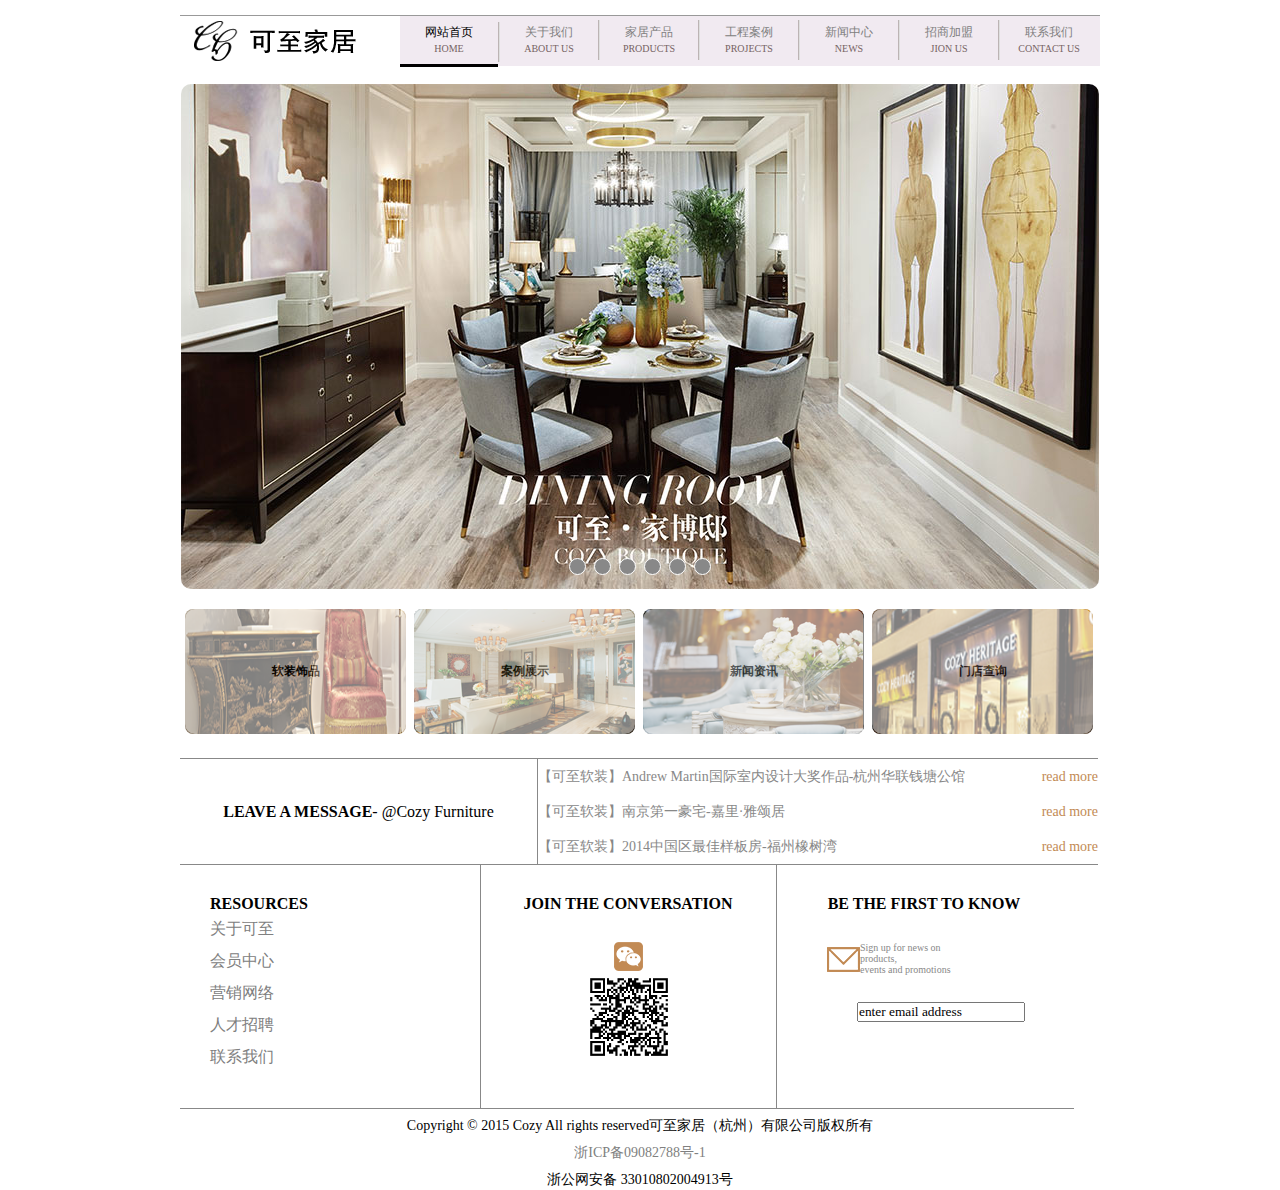
<file: index.html>
﻿<!DOCTYPE html>
<html lang="en">
<head>
	<meta charset="UTF-8">
	<title>
	可至家居—时尚古典 至美传承｜可至·家博邸—时尚轻奢 简中寻美</title>
	<meta name="keywords" content="可至,可至家居,可至家具,家居,家博邸,可至家博邸,ＣＯＺＹ　ＨＥＲＩＴＡＧＥ,ＣＯＺＹ　ＢＯＵＴＩＱＵＥ" />
	<meta name="description" content="可至家居（杭州）有限公司，是一家集高端家具制造及整体软装服务为一体的高端家居品牌，旗下拥有时尚欧美家居品牌可至家居与现代美式轻奢品牌可至·家博邸两大品牌。" />
	<link rel="stylesheet" type="text/css" href="css/gongyong.css">
	<link rel="stylesheet" type="text/css" href="css/index.css">
</head>
<body>
	<div id="header">
		<div id="headernav">
			<div id="logo"><img src="images/logo.png"></div>
			<ul id="nav" class="clearfix">
				<li class="frist"><a href="index.html">网站首页<br><span>HOME</span></a></li>
				<li><a href="aboutus.html">关于我们<br><span>ABOUT US</span></a></li>
				<li><a href="products.html">家居产品<br><span>PRODUCTS</span></a></li>
				<li><a href="projects.html">工程案例<br><span>PROJECTS</span></a></li>
				<li><a href="news.html">新闻中心<br><span>NEWS</span></a></li>
				<li><a href="jionus.html">招商加盟<br><span>JION US</span></a></li>
				<li class="zh"><a href="contactus.html">联系我们<span>CONTACT US</span></a></li>
			</ul>
		</div>
	</div>
	<div id="banner">
		<p id="prev"> < </p>
		<p id="next"> > </p>
		<ul class="clearfix">
			<li>
				<a href="products.html"><img src="images/banner1.jpg" alt="tu1"></a>
			</li>
			<li>
				<a href="products.html"><img src="images/banner2.jpg" alt="tu2"></a>
			</li>
			<li>
				<a href="products.html"><img src="images/banner3.jpg" alt="tu3"></a>
			</li>
			<li>
				<a href="products.html"><img src="images/banner4.jpg" alt="tu4"></a>
			</li>
			<li>
				<a href="products.html"><img src="images/banner5.jpg" alt="tu5"></a>
			</li>
			<li>
				<a href="products.html"><img src="images/banner6.jpg" alt="tu6"></a>
			</li>
		</ul>
		<div id="btns">
			<span index="0" class="on1"></span>
			<span index="1"></span>
			<span index="2"></span>
			<span index="3"></span>
			<span index="4"></span>
			<span index="5"></span>
		</div>
	</div>
	<div id="content">
		<div id="main">
			<ul id="ul1">
				<li><a href="products1.html"><img src="images/column01.png"><div><span>软装饰品<br></span></div></a></li>
				<li><a href="projects.html"><img src="images/column02.png"><div><span>案例展示</span></div></a></li>
				<li><a href="news.html"><img src="images/column03.png"><div><span>新闻资讯</span></div></a></li>
				<li><a href="contactus.html"><img src="images/column04.png"><div><span>门店查询</span></div></a></li>
			</ul>
			<div id="main2">
				<div id="left1"><p><b>LEAVE A MESSAGE</b>- @Cozy Furniture</p></div>
				<div id="right1">
					<ul id="ul2">
						<li>【可至软装】Andrew Martin国际室内设计大奖作品-杭州华联钱塘公馆<a href="projects.html">read more</a></li>
						<li>【可至软装】南京第一豪宅-嘉里·雅颂居<a href="projects.html">read more</a></li>
						<li>【可至软装】2014中国区最佳样板房-福州橡树湾<a href="projects.html">read more</a></li>
					</ul>
				</div>
			</div>
		</div>
		<div id="main3">
    	<div id="left3">
      	<ul>
        <div>RESOURCES</div>
        <li><a href="#">关于可至</a></li>
        <li><a href="#">会员中心</a></li>
        <li><a href="#">营销网络</a></li>
        <li><a href="#">人才招聘</a></li>
        <li><a href="#">联系我们</a></li>
      	</ul>
    	</div>
    	<div id="center3">
      	<h1>JOIN THE CONVERSATION</h1>
      	<div id="wx"><a><img src="images/wx.png"></a></div>
      	<div id="ss"> <img src="images/weixin.png"> </div>
    	</div>
    	<div id="right3">
      <div>
        <h1 >BE THE FIRST TO KNOW</h1>
        <div id="yx">
          <div id="yximg"><img src="images/yx.png"></div>
          <div id="yxwz"> Sign up for news on<br>products,<br>events and promotions </div>
        </div>
        <div id="ss">
          <input type="text" value="enter email address">
        </div>
      </div>
    	</div>
  	</div>
	</div>
	<div id="footer">
		<div><p>Copyright © 2015 Cozy  All rights reserved可至家居（杭州）有限公司版权所有</p>
	  <a href="#"><p>浙ICP备09082788号-1</p></a>
		<p>浙公网安备 33010802004913号</p>
	</div>
</div>
<script>
window.onload=function() {
	var div=document.getElementById('banner');//容器
	var ul=div.getElementsByTagName('ul')[0];//列表
	var imgs=ul.getElementsByTagName('img');//所有图片
	var prev=document.getElementById('prev');//右箭头
	var next=document.getElementById('next');//左箭头
	var btn=document.getElementById('btns');
	var btns=btn.getElementsByTagName('span');
	var btnLen=btns.length;//按钮数量
	var offset=-imgs[0].offsetWidth;
	//图片移动距离（一个图片的宽度）
	var imgNum=imgs.length;
	//图片数量（去掉两个重复的图片）
	var interval=2000;
	//轮播时间间隔（1.5s）
	var index=0;//图片的序号（初始为0）
	ul.style.left=offset*index+'px';
	//设置轮播图初始位置
	function move() {
		if (index>imgNum-1) {
			index=0;
			//超过最大图片数回到第一幅图
		}
		if (index<0) {
			index=imgNum-1
			//超过最小图片数回到最后一幅图
		}
		ul.style.left=offset*index+'px';
		//设置轮播图新的位置
	}
	function showBtn() {
		for (var j=0;j<btnLen;j++) {
			// btns[j].className='';
			if (btns[j].className=='on') {//找到class为on的按钮
				btns[j].removeAttribute('class');//清除它的class属性
				break;//因为只有一个class为on的按钮所以找到清除比较简单.
			}
		}
		btns[index].className='on';
	}
	prev.onclick=function (){
		index--;//显示上一幅图
		move();//切换图片
		showBtn();//切换按钮
	}
	next.onclick=function (){
		index++;//显示下一幅图
		move();//切换图片
		showBtn();//切换按钮
	}
	var timer=setInterval(next.onclick,interval);
	div.onmouseover=function(){
		clearInterval(timer);//停止轮播
	}
	div.onmouseout=function(){
		timer=setInterval(next.onclick,interval);//开始轮播
	}
	for (var i=0;i<btnLen;i++) {
		btns[i].onmouseover=function () {
			if (this.className=='on') {
				return;
			}
			var Index=this.getAttribute('index');//获取到点击的按钮的index属性
			index=Index;//把当前要显示的图片设置为点击的按钮的序号（index）对应的图片
			move();//切换图片
			showBtn();//切换按钮
		}
	}
}
	</script>
</body>
</html>
</file>
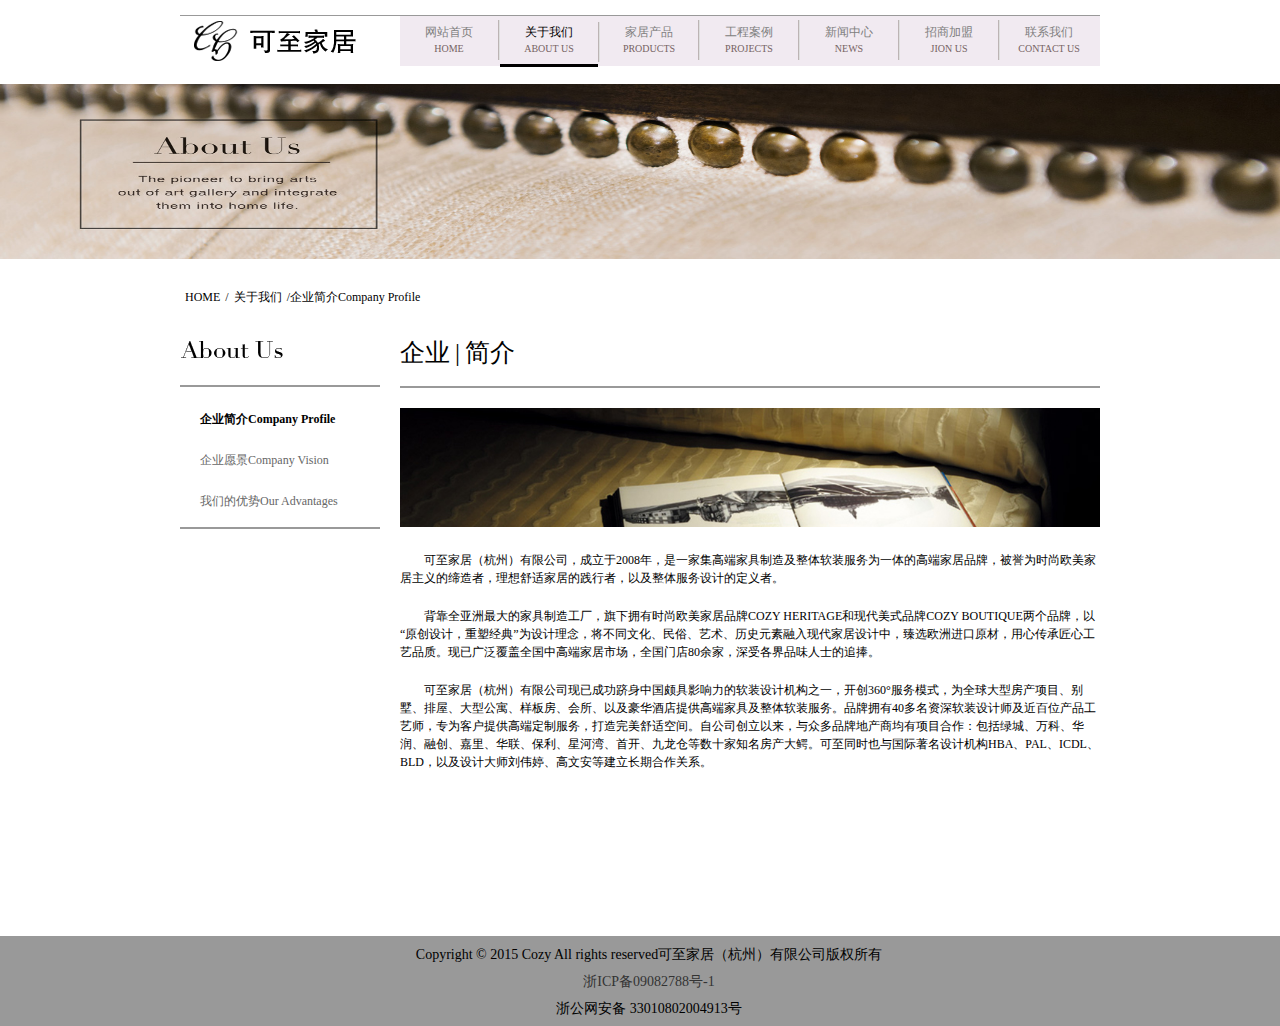
<file: aboutus.html>
<!DOCTYPE html>
<html lang="en">
<head>
	<meta charset="UTF-8">
	<title>
	可至家居—时尚古典 至美传承｜可至·家博邸—时尚轻奢 简中寻美</title>
	<meta name="keywords" content="可至,可至家居,可至家具,家居,家博邸,可至家博邸,ＣＯＺＹ　ＨＥＲＩＴＡＧＥ,ＣＯＺＹ　ＢＯＵＴＩＱＵＥ" />
	<meta name="description" content="可至家居（杭州）有限公司，是一家集高端家具制造及整体软装服务为一体的高端家居品牌，旗下拥有时尚欧美家居品牌可至家居与现代美式轻奢品牌可至·家博邸两大品牌。">
	<link rel="stylesheet" type="text/css" href="css/gongyong.css">
	<link rel="stylesheet" type="text/css" href="css/aboutus.css">
</head>
<body>
	<div id="header">
		<div id="headernav">
			<div id="logo"><img src="images/logo.png"></div>
			<ul id="nav" class="clearfix">
				<li><a href="index.html">网站首页<br><span>HOME</span></a></li>
				<li class="frist"><a href="aboutus.html">关于我们<br><span>ABOUT US</span></a></li>
				<li><a href="products.html">家居产品<br><span>PRODUCTS</span></a></li>
				<li><a href="projects.html">工程案例<br><span>PROJECTS</span></a></li>
				<li><a href="news.html">新闻中心<br><span>NEWS</span></a></li>
				<li><a href="jionus.html">招商加盟<br><span>JION US</span></a></li>
				<li class="zh"><a href="contactus.html">联系我们<span>CONTACT US</span></a></li>
			</ul>
		</div>
	</div>
	<div id="banner">
		<img src="images/ab01.jpg">
	</div>
	<div id="content">
		<div id="connav"><a href="index.html">HOME</a>/<a href="">关于我们</a>/企业简介Company Profile
		</div>
		<div id="main">
			<div id="left">
				<img src="images/ab.png">
				<ul id="left1">
					<li class="act">企业简介Company Profile</li>
					<li>企业愿景Company Vision</li>
					<li>我们的优势Our Advantages</li>
				</ul>
			</div>
			<div id="right">
				<section id="s1" class="show">
					<h2>企业<span>|</span>简介</h2>
					<div>
						<div id="simg">
							<img src="images/ab.jpg">
						</div>
						<p>可至家居（杭州）有限公司，成立于2008年，是一家集高端家具制造及整体软装服务为一体的高端家居品牌，被誉为时尚欧美家居主义的缔造者，理想舒适家居的践行者，以及整体服务设计的定义者。</p>
						<p>背靠全亚洲最大的家具制造工厂，旗下拥有时尚欧美家居品牌COZY HERITAGE和现代美式品牌COZY BOUTIQUE两个品牌，以“原创设计，重塑经典”为设计理念，将不同文化、民俗、艺术、历史元素融入现代家居设计中，臻选欧洲进口原材，用心传承匠心工艺品质。现已广泛覆盖全国中高端家居市场，全国门店80余家，深受各界品味人士的追捧。</p>
						<p>可至家居（杭州）有限公司现已成功跻身中国颇具影响力的软装设计机构之一，开创360°服务模式，为全球大型房产项目、别墅、排屋、大型公寓、样板房、会所、以及豪华酒店提供高端家具及整体软装服务。品牌拥有40多名资深软装设计师及近百位产品工艺师，专为客户提供高端定制服务，打造完美舒适空间。自公司创立以来，与众多品牌地产商均有项目合作：包括绿城、万科、华润、融创、嘉里、华联、保利、星河湾、首开、九龙仓等数十家知名房产大鳄。可至同时也与国际著名设计机构HBA、PAL、ICDL、BLD，以及设计大师刘伟婷、高文安等建立长期合作关系。</p></div>
				</section>
				<section id="s2">
					<h2>企业<span>|</span>愿景</h2>
					<div id="s21">
						<h3>打造温馨舒适的梦想国度</h3>
							<p>家,应该是一个能够成就梦想的地方，每一个人都需要生活在自己喜欢的环境里，而不是只拥有香车名表，最后却回到一个杂乱无章的家里。许多客户，花重金购买昂贵的家具，最后却因尺寸不合，风格色彩不搭，显不出该要有的品位，也牺牲掉了家居设计师的一片苦心。现今的家具品牌大多还是以家具制造商的思路，只为了生产方便，单纯以工厂卖产品的方式在经营。</p>
							<p>我们重视您的健康，一如我们重视自己的家人一般，因此，我们坚持全系列家具所使用的木材、五金、油漆均符合以下欧美国际标准。</p>
							<p>我们摒弃一般家具制造企业的思路，从客户需求出发，开创了可至家居的服务模式！结合我们逾万人的家具制造平台，及多年来为高端开发商及豪宅打造精品样板间的整体软装实力，我们的品牌可满足客户各种品位的需求。就算标准品内找不到适合的款式，也有品牌家具工艺师量身为客户打造属于自己的款型。加上成熟的软装设计团队及全球软装采购渠道，当客户走进我们的展厅，就不再需要为打造梦想之家而烦恼。</p>
					</div>
					<div id="s22">
						<img src="images/yjhimg.jpg">
						<h3>只有您想不到的，沒有您买不到的</h3>
							<p>每个品牌都有属于自己的特色的整体主张，这个主张将贯穿品牌形象的塑造与传播，也如实在的表现在产品设计与服务中，它必然链接了目标消费的内在渴望与需求，成为消费者识别品牌的主要特征和欣赏点。</p>
							<p>我们重视您的健康，一如我们重视自己的家人一般，因此，我们坚持全系列家具所使用的木材、五金、油漆均符合以下欧美国际标准。</p>
					</div>
				</section>
				<section id="s3">
					<h2>企业<span>|</span>愿景</h2>
					<div id="s31">
						<h3>品质保证，准时送达</h3>
							<p>当您完成一天的工作，回到家中，倒上一杯最爱的红酒，依靠在柔软的沙发上，放松身心，或许就是这一瞬间的心灵体会，让您感受到了家的温馨。可至为您量身打造只属于您的私密空间，我们按照您的喜好，您的意图，帮您完成温馨的家，省去了您选择家具，配饰的烦恼，节约了您的宝贵时间。在您与我们确认所有您要求的细节后，您只需要带着您的家人，轻轻松松的推开家门，您一定会为眼前的一切感到骄傲和自豪。</p>
						<h3>国际认证，环保认证</h3>
							<p>我们重视您的健康，一如我们重视自己的家人一般，因此，我们坚持全系列家具所使用的木材、五金、油漆均符合以下欧美国际标准。</p>
						<h3>原创设计，重塑经典</h3>
							<p>可至过去传承经典、现在重塑经典、未来将会成为经典我们热爱历史，尊重文化，执迷于多样化的风格，关于设计，我们追求的是兼具经典形态，然而却又拥有现代时尚细节表现，与最适合人体工学的舒适感，坚持手做工艺技术，在细节上显露价值的意义，我们认为，一件好的家具，绝不只是单纯的产品，而是一个能够让拥有它的人，享受到更好生活品质的媒介，是可以让成就骄傲的展现出来，却不带任何浮夸矫饰奢侈品，是让艺术走出美术馆，融入居家生活的先驱者。</p>
						<h3>专人服务，只为客户</h3>
							<p>走进我们的设计中心，您将立刻拥有专属于您的设计总管，一对一与您沟通，了解您的需要，并将满足您的愿望当做使命，无论您喜爱什么风格，我们都能将您的梦想化为真实。您再也不需要漫无目的的挑选家具，埋首于五花八门的窗帘地毯中，我们将亲自去您的府上，为您测量空间，提出效果方案图，并将所有布料图案提交到您面前，让您选择，并且依照您自己的生活习惯，设计您的居家空间。</p>
					</div>
				</section>
			</div>
		</div>
	</div>
	<div id="footer">
		<div><p>Copyright © 2015 Cozy  All rights reserved可至家居（杭州）有限公司版权所有</p>
	  <a href="#"><p>浙ICP备09082788号-1</p></a>
		<p>浙公网安备 33010802004913号</p>
	</div>
</div>
<script>
		var tabs=document.getElementById('left1');
		var btns=left1.getElementsByTagName('li');
		var right=document.getElementById('right');
		var divs=right.getElementsByTagName('section');
		for(var i=0;i<btns.length;i++){
			btns[i].index=i;
			btns[i].onclick=function (){
				for(var i=0;i<btns.length;i++){
					btns[i].className='';
					divs[i].className='';
				}
				this.className='act';
				divs[this.index].className='show';
			}
		}
</script>
</body>
</html>
</file>
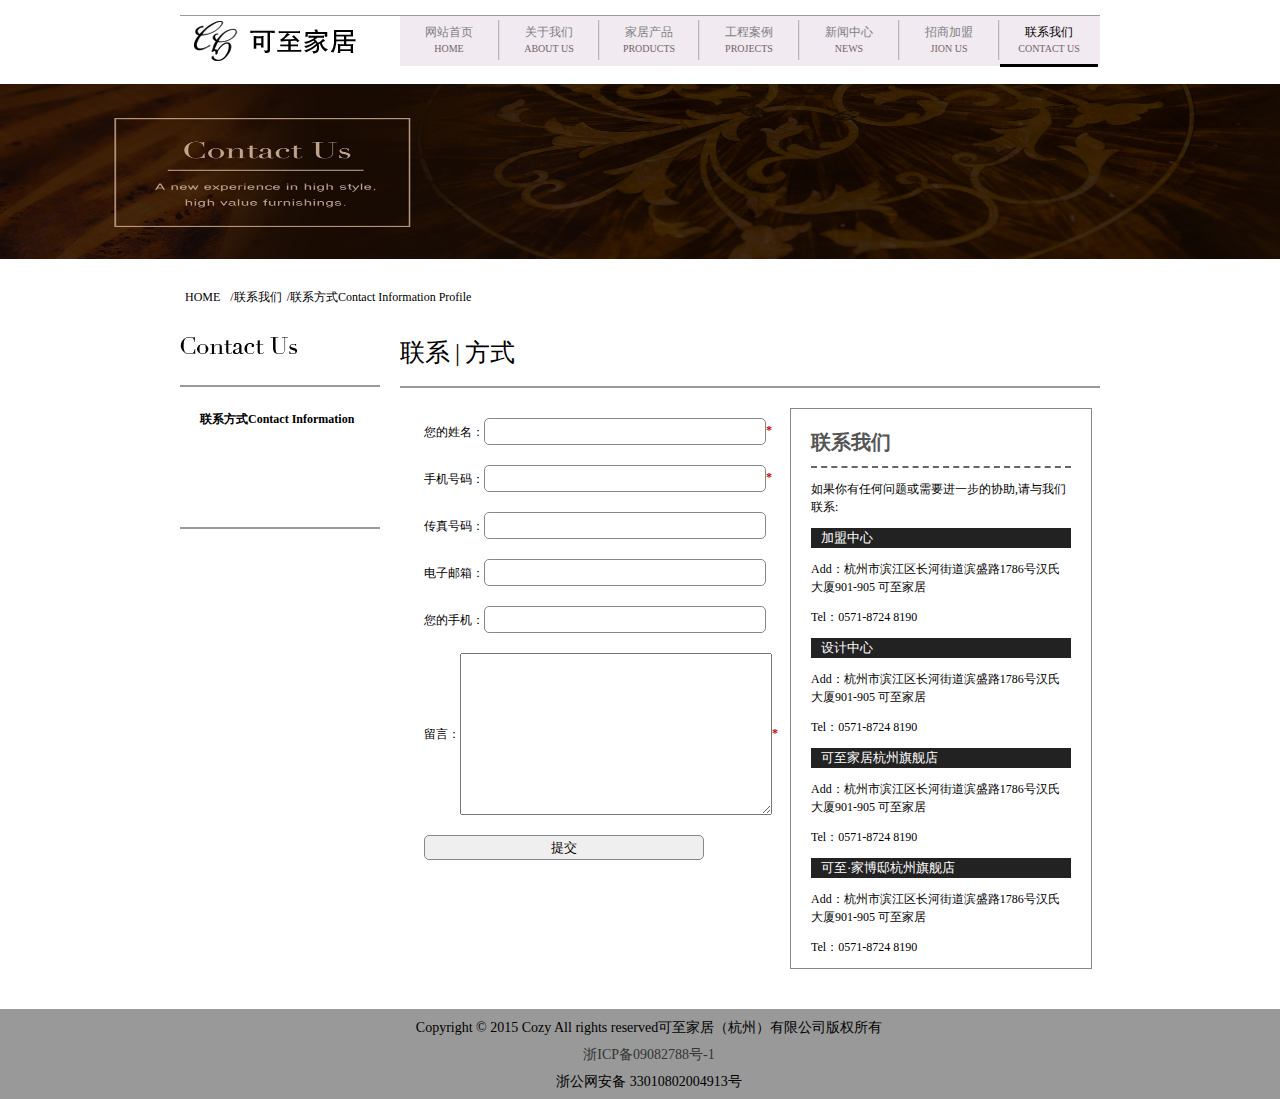
<file: contactus.html>
<!DOCTYPE html>
<html lang="en">
<head>
	<meta charset="UTF-8">
	<title>
	可至家居—时尚古典 至美传承｜可至·家博邸—时尚轻奢 简中寻美</title>
	<meta name="keywords" content="可至,可至家居,可至家具,家居,家博邸,可至家博邸,ＣＯＺＹ　ＨＥＲＩＴＡＧＥ,ＣＯＺＹ　ＢＯＵＴＩＱＵＥ" />
	<meta name="description" content="可至家居（杭州）有限公司，是一家集高端家具制造及整体软装服务为一体的高端家居品牌，旗下拥有时尚欧美家居品牌可至家居与现代美式轻奢品牌可至·家博邸两大品牌。" />
	<link rel="stylesheet" type="text/css" href="css/gongyong.css">
	<link rel="stylesheet" type="text/css" href="css/aboutus.css">
	<link rel="stylesheet" type="text/css" href="css/contactus.css">
</head>
<body>
	<div id="header">
		<div id="headernav">
			<div id="logo"><img src="images/logo.png"></div>
			<ul id="nav" class="clearfix">
				<li><a href="index.html">网站首页<br><span>HOME</span></a></li>
				<li><a href="aboutus.html">关于我们<br><span>ABOUT US</span></a></li>
				<li><a href="products.html">家居产品<br><span>PRODUCTS</span></a></li>
				<li><a href="projects.html">工程案例<br><span>PROJECTS</span></a></li>
				<li><a href="news.html">新闻中心<br><span>NEWS</span></a></li>
				<li><a href="jionus.html">招商加盟<br><span>JION US</span></a></li>
				<li class="frist zh"><a href="contactus.html">联系我们<span>CONTACT US</span></a></li>
			</ul>
		</div>
	</div>
	<div id="banner">
		<img src="images/co01.jpg">
	</div>
	<div id="content">
		<div id="connav"><a href="index.html">HOME</a><a href="contactus.html">/联系我们</a>/联系方式Contact Information Profile
		</div>
		<div id="main">
			<div id="left">
				<img src="images/lianxi.png">
				<ul id="left1">
					<li class="act">联系方式Contact Information</li>
				</ul>
			</div>
			<div id="right">
				<section id="lx" class="show">
					<h2>联系<span>|</span>方式</h2>
						<form name="reg" action="x.php" method="post" class="clearfix">
							<p><span>您的姓名：</span><input type="text" name="name" value="" ><b>*</b></p>
							<p><span>手机号码：</span><input type="tel" name="" value=""><b>*</b></p>
							<p><span>传真号码：</span><input type="tel" name="" value=""></p>
							<p><span>电子邮箱：</span><input type="e-mail" name="" value=""><span></span></p>
							<p><span>您的手机：</span><input type="tel" name="" value=""></p>
							<p><span class="x">留言：</span><textarea name="intro" cols="30" rows="10" ></textarea><b>*</b></p>
							<p class="last"><input type="submit" value="提交"></p>
						</form>
					<div id="rx">
					<h1>联系我们</h1>
					<p>如果你有任何问题或需要进一步的协助,请与我们联系:</p>
					<h3>加盟中心</h3>
					<p>Add：杭州市滨江区长河街道滨盛路1786号汉氏大厦901-905 可至家居</p>
					<p>Tel：0571-8724 8190</p>
					<h3>设计中心</h3>
					<p>Add：杭州市滨江区长河街道滨盛路1786号汉氏大厦901-905 可至家居</p>
					<p>Tel：0571-8724 8190</p>
					<h3>可至家居杭州旗舰店</h3>
					<p>Add：杭州市滨江区长河街道滨盛路1786号汉氏大厦901-905 可至家居</p>
					<p>Tel：0571-8724 8190</p>
					<h3>可至·家博邸杭州旗舰店</h3>
					<p>Add：杭州市滨江区长河街道滨盛路1786号汉氏大厦901-905 可至家居</p>
					<p>Tel：0571-8724 8190</p>
				</div>
				</section>
				
			</div>
		</div>
	</div>
	<div id="footer">
		<div><p>Copyright © 2015 Cozy  All rights reserved可至家居（杭州）有限公司版权所有</p>
	  <a href="#"><p>浙ICP备09082788号-1</p></a>
		<p>浙公网安备 33010802004913号</p>
	</div>
</div>
<script>
		var tabs=document.getElementById('left1');
		var btns=left1.getElementsByTagName('li');
		var right=document.getElementById('right');
		var divs=right.getElementsByTagName('section');
		for(var i=0;i<btns.length;i++){
			btns[i].index=i;
			btns[i].onclick=function (){
				for(var i=0;i<btns.length;i++){
					btns[i].className='';
					divs[i].className='';
				}
				this.className='act';
				divs[this.index].className='show';
			}
		}
</script>
</body>
</html>
</file>
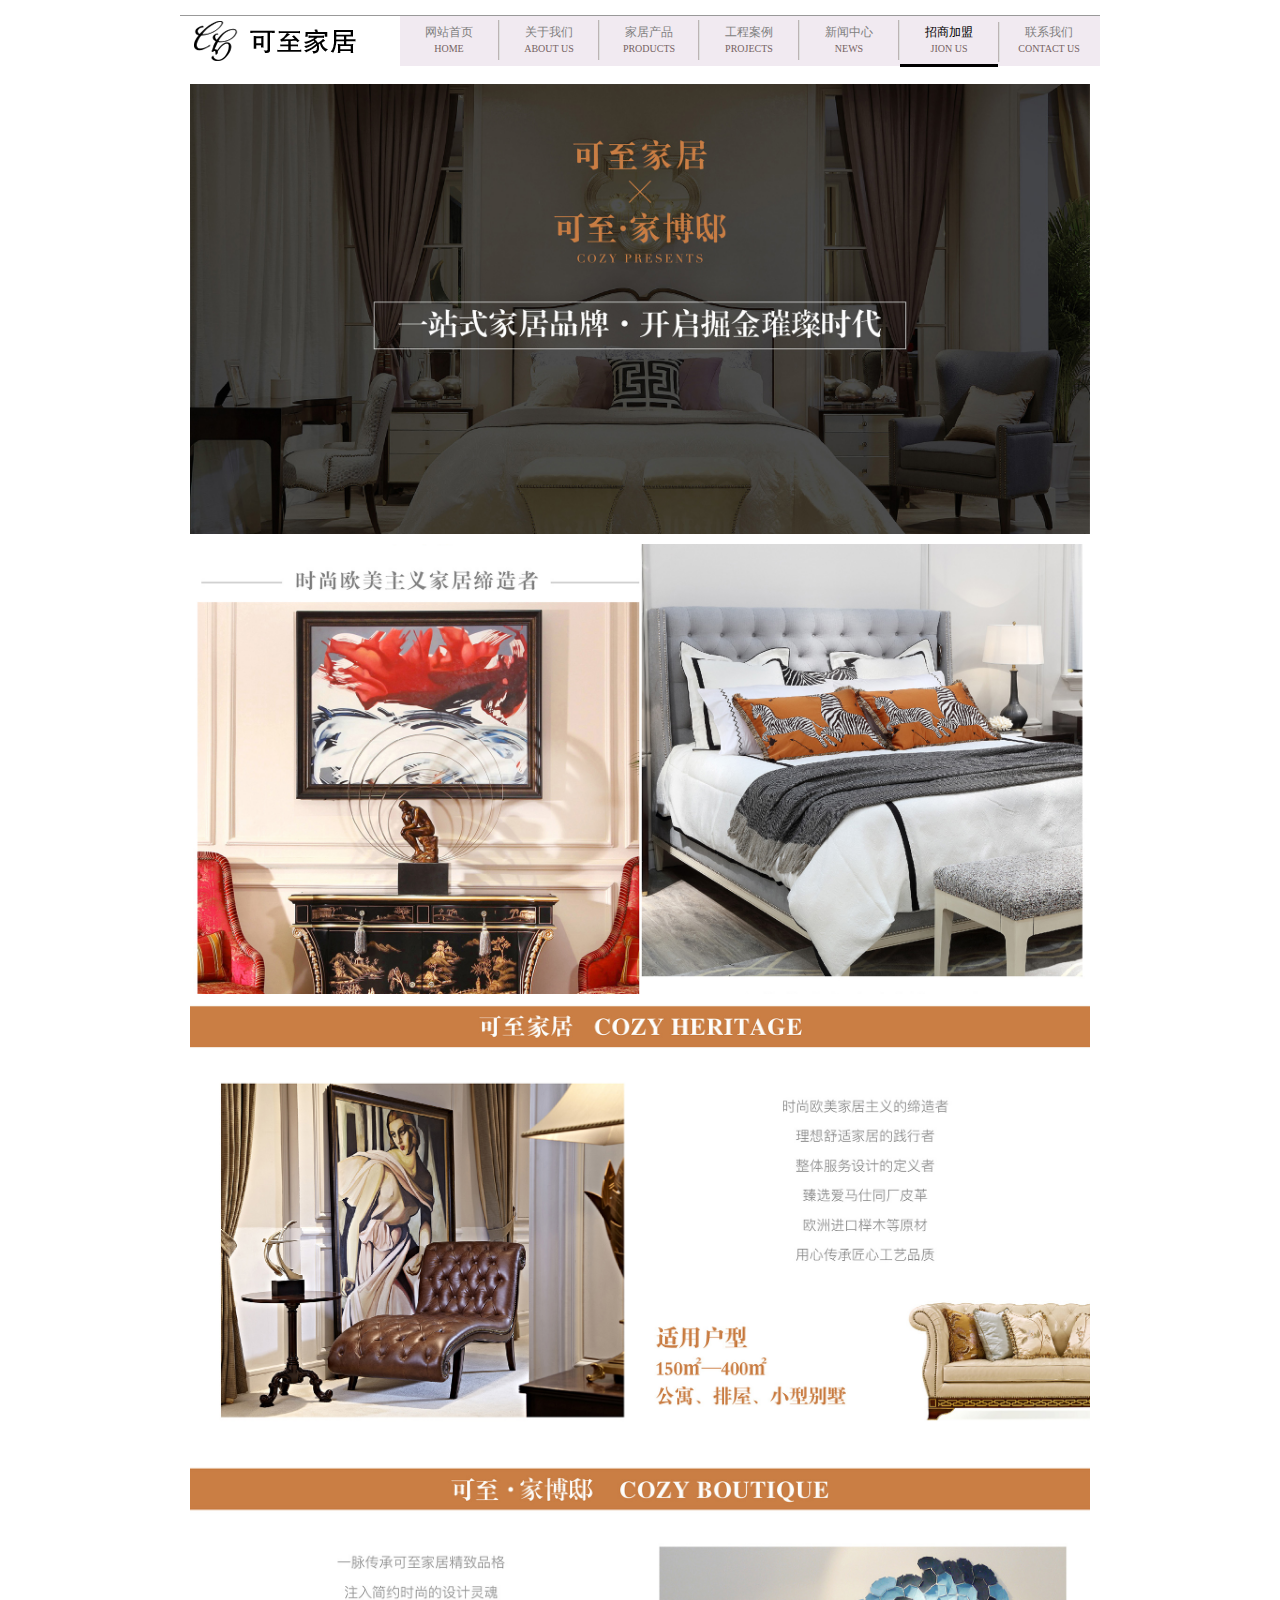
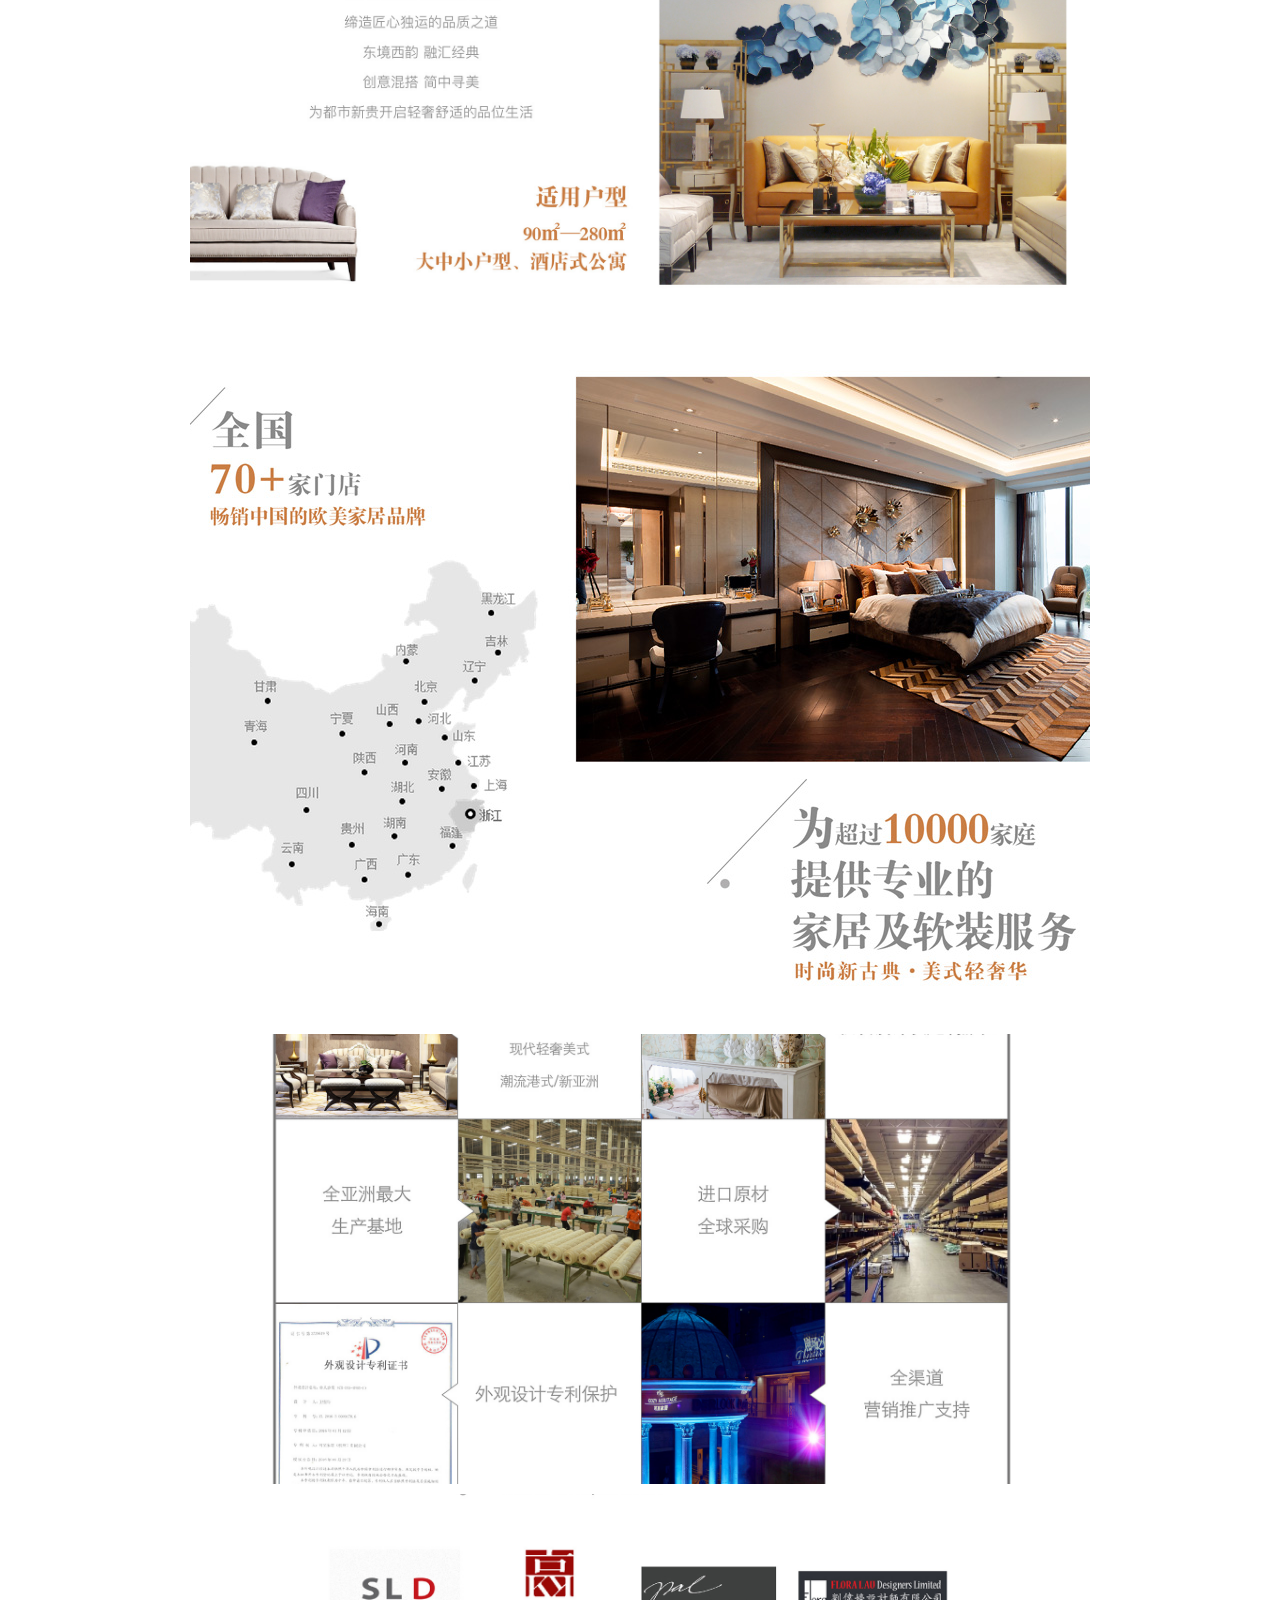
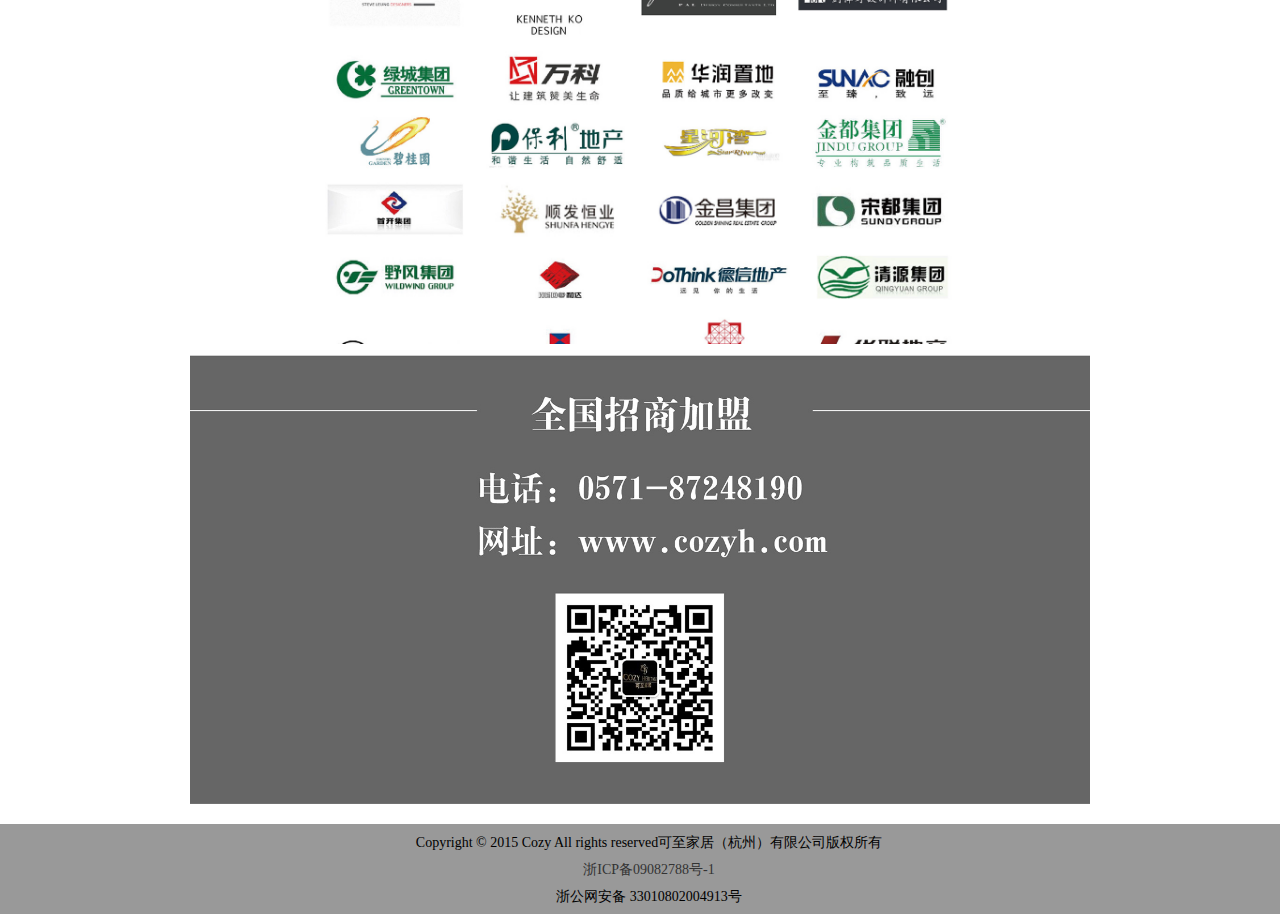
<file: jionus.html>
<!DOCTYPE html>
<html lang="en">
<head>
	<meta charset="UTF-8">
	<title>
	可至家居—时尚古典 至美传承｜可至·家博邸—时尚轻奢 简中寻美</title>
	<meta name="keywords" content="可至,可至家居,可至家具,家居,家博邸,可至家博邸,ＣＯＺＹ　ＨＥＲＩＴＡＧＥ,ＣＯＺＹ　ＢＯＵＴＩＱＵＥ" />
	<meta name="description" content="可至家居（杭州）有限公司，是一家集高端家具制造及整体软装服务为一体的高端家居品牌，旗下拥有时尚欧美家居品牌可至家居与现代美式轻奢品牌可至·家博邸两大品牌。" />
	<link rel="stylesheet" type="text/css" href="css/gongyong.css">
	<link rel="stylesheet" type="text/css" href="css/jionus.css">
</head>
<body>
	<div id="header">
		<div id="headernav">
			<div id="logo"><img src="images/logo.png"></div>
			<ul id="nav" class="clearfix">
				<li><a href="index.html">网站首页<br><span>HOME</span></a></li>
				<li><a href="aboutus.html">关于我们<br><span>ABOUT US</span></a></li>
				<li><a href="products.html">家居产品<br><span>PRODUCTS</span></a></li>
				<li><a href="projects.html">工程案例<br><span>PROJECTS</span></a></li>
				<li><a href="news.html">新闻中心<br><span>NEWS</span></a></li>
				<li class="frist"><a href="jionus.html">招商加盟<br><span>JION US</span></a></li>
				<li class="zh"><a href="contactus.html">联系我们<span>CONTACT US</span></a></li>
			</ul>
		</div>
	</div>
	<div id="banner" class="clearfix">
		<p id="b1"></p>
		<p id="b2"></p>
		<p id="b3"></p>
		<p id="b4"></p>
		<p id="b5"></p>
		<p id="b6"></p>
		<p id="b7"></p>
		<p id="b8"></p>
	</div>
	<div id="footer">
		<div><p>Copyright © 2015 Cozy  All rights reserved可至家居（杭州）有限公司版权所有</p>
	  <a href="#"><p>浙ICP备09082788号-1</p></a>
		<p>浙公网安备 33010802004913号</p>
	</div>
</div>
</body>
</html>
</file>
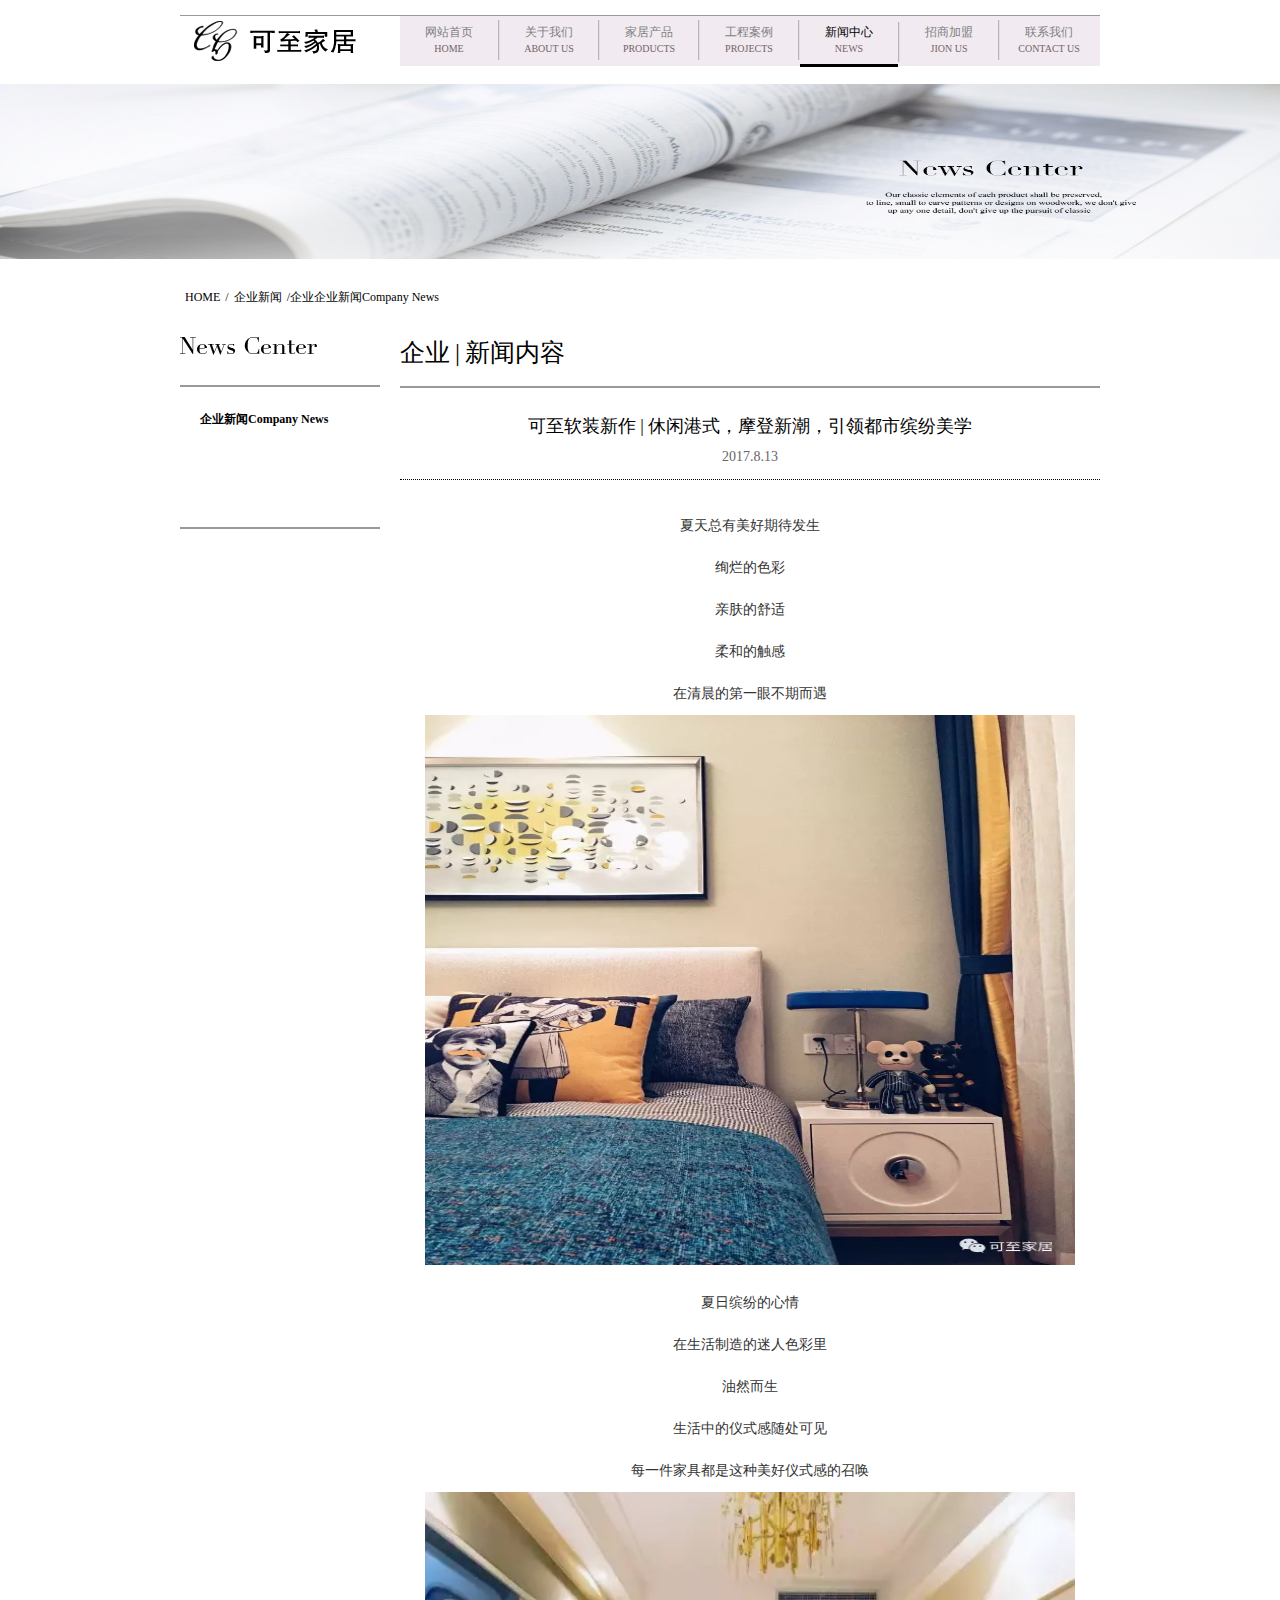
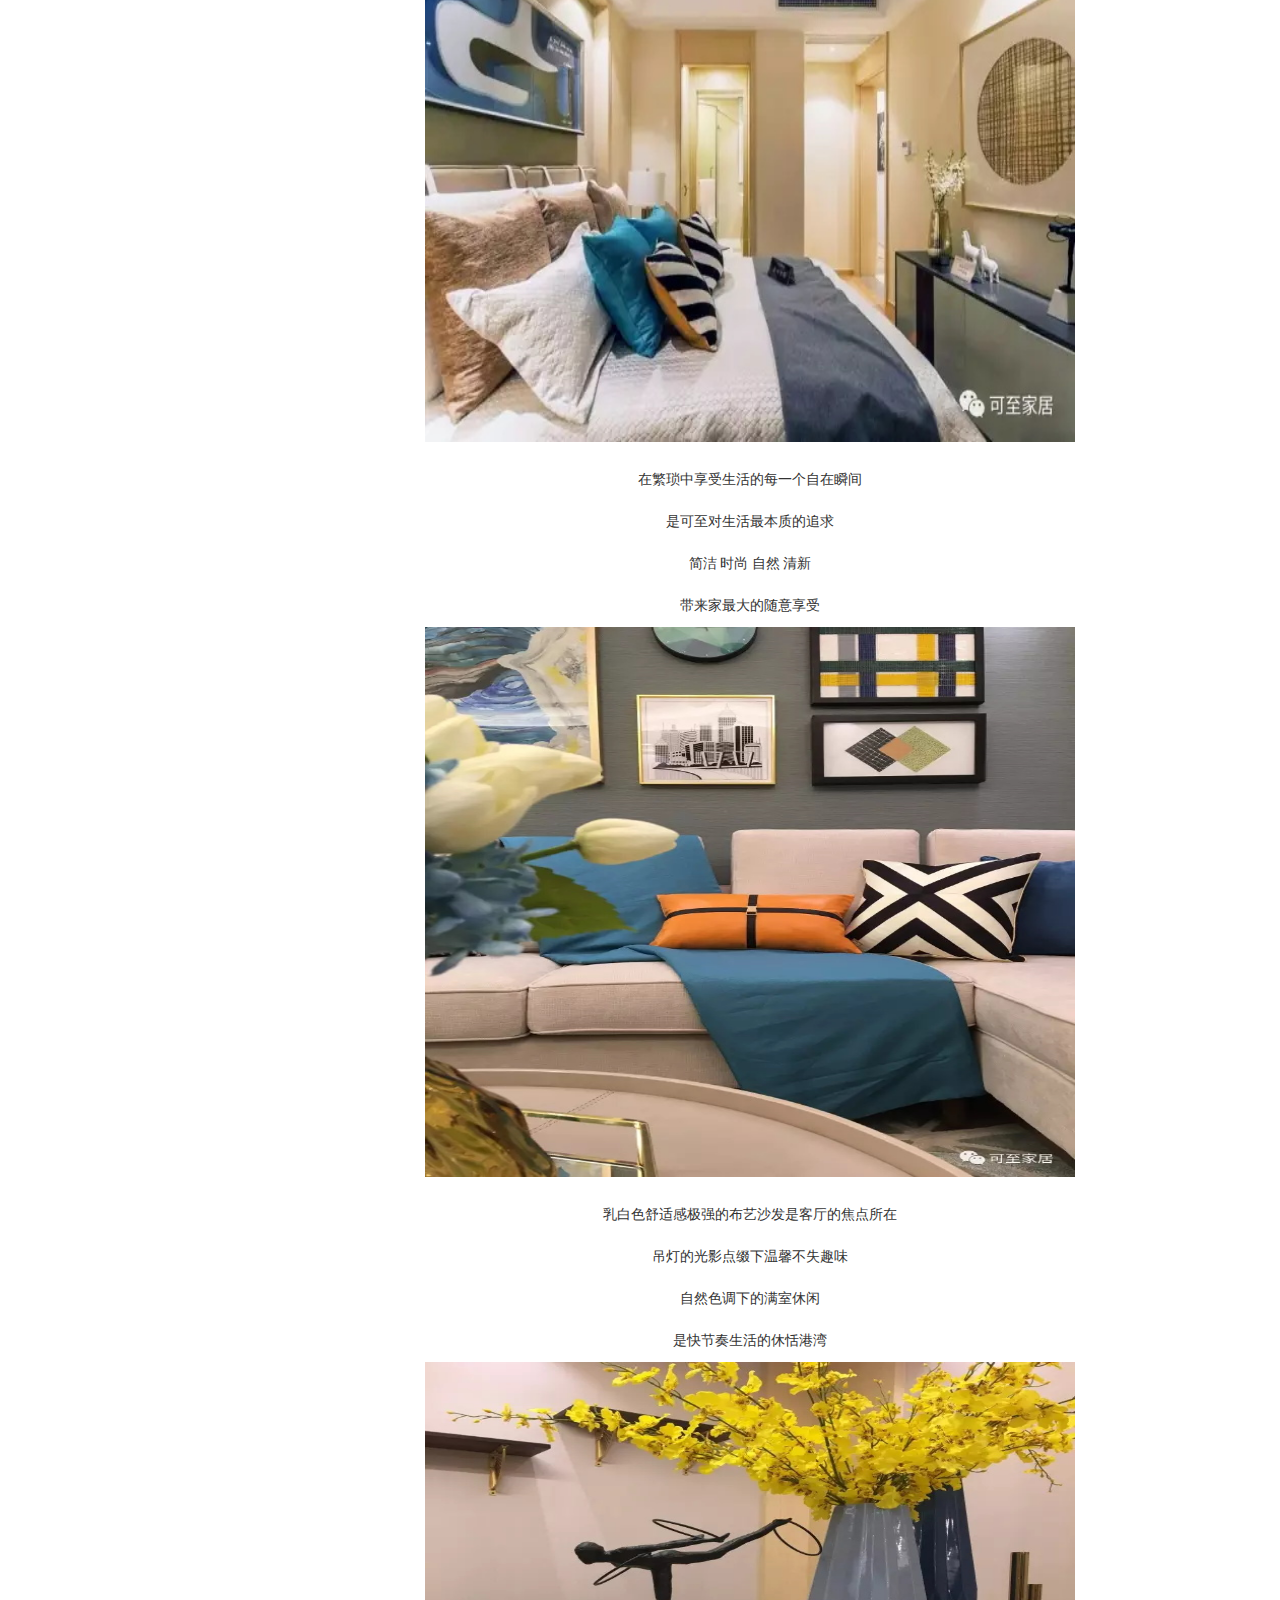
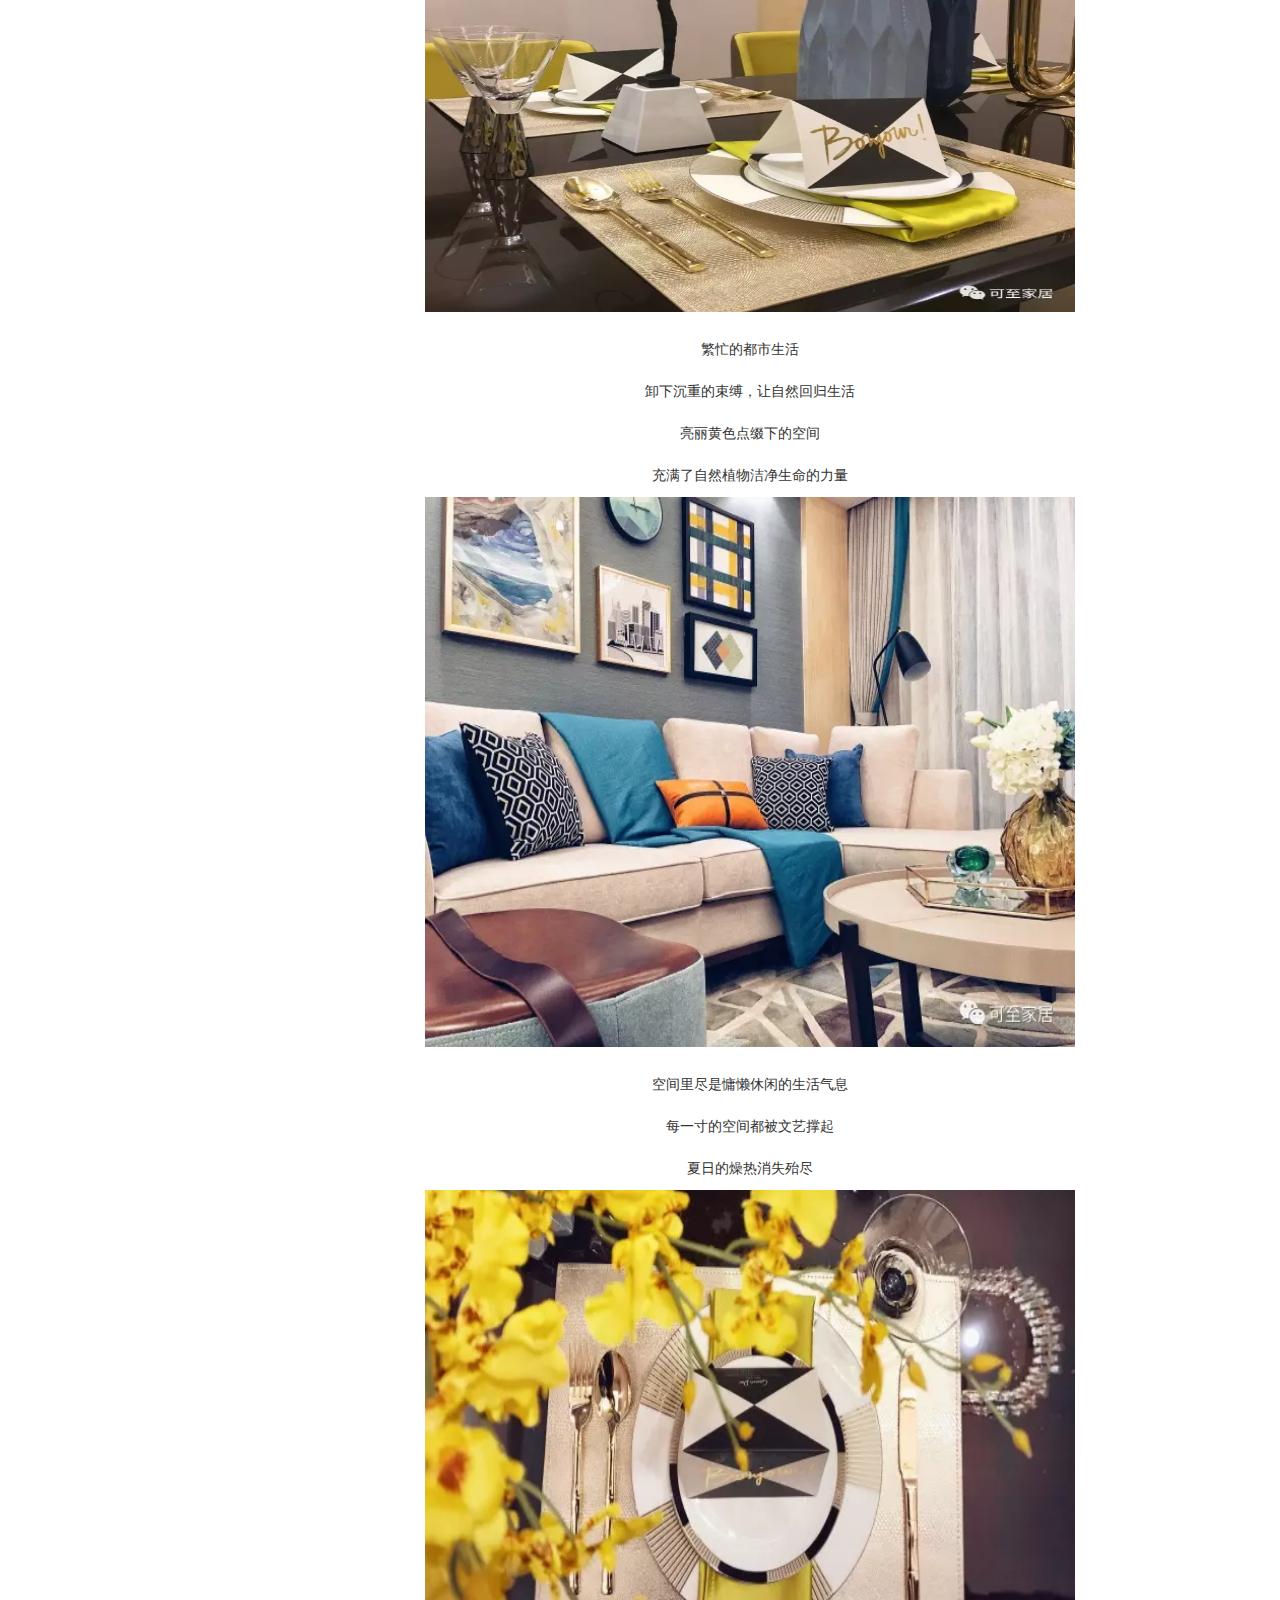
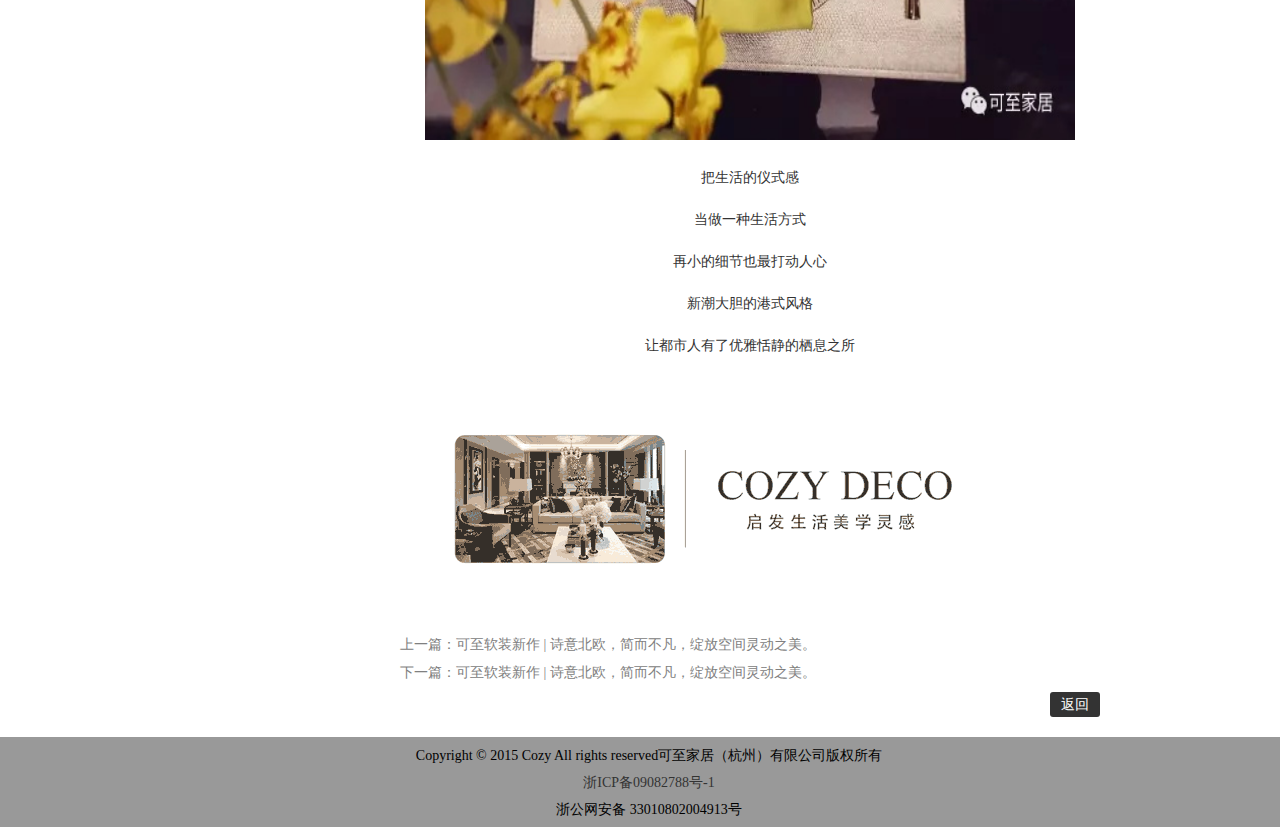
<file: new1.html>
<!DOCTYPE html>
<html lang="en">
<head>
	<meta charset="UTF-8">
	<title>
	可至家居—时尚古典 至美传承｜可至·家博邸—时尚轻奢 简中寻美</title>
	<meta name="keywords" content="可至,可至家居,可至家具,家居,家博邸,可至家博邸,ＣＯＺＹ　ＨＥＲＩＴＡＧＥ,ＣＯＺＹ　ＢＯＵＴＩＱＵＥ" />
	<meta name="description" content="可至家居（杭州）有限公司，是一家集高端家具制造及整体软装服务为一体的高端家居品牌，旗下拥有时尚欧美家居品牌可至家居与现代美式轻奢品牌可至·家博邸两大品牌。" />
	<link rel="stylesheet" type="text/css" href="css/gongyong.css">
	<link rel="stylesheet" type="text/css" href="css/news1.css">
</head>
<body>
	<div id="header">
		<div id="headernav">
			<div id="logo"><img src="images/logo.png"></div>
			<ul id="nav" class="clearfix">
				<li><a href="index.html">网站首页<br><span>HOME</span></a></li>
				<li><a href="aboutus.html">关于我们<br><span>ABOUT US</span></a></li>
				<li><a href="products.html">家居产品<br><span>PRODUCTS</span></a></li>
				<li><a href="projects.html">工程案例<br><span>PROJECTS</span></a></li>
				<li class="frist"><a href="news.html">新闻中心<br><span>NEWS</span></a></li>
				<li><a href="jionus.html">招商加盟<br><span>JION US</span></a></li>
				<li class="zh"><a href="contactus.html">联系我们<span>CONTACT US</span></a></li>
			</ul>
		</div>
	</div>
	<div id="banner">
		<img src="images/nw01.jpg">
	</div>
	<div id="content" class="clearfix">
		<div id="connav"><a href="index.html">HOME</a>/<a href="news.html">企业新闻</a>/企业企业新闻Company News
		</div>
		<div id="main">
			<div id="left">
				<img src="images/n01.png">
				<ul id="left1">
					<li class="act">企业新闻Company News</li>
				</ul>
			</div>
			<div id="right">
				<section id="s1">
					<h2>企业<span>|</span>新闻内容</h2>
					<div id="newstop">
						<h1>可至软装新作 | 休闲港式，摩登新潮，引领都市缤纷美学</h1>
						<p>2017.8.13</p>
					</div>
					<div id="newsmain">
						<ul>
							<li>夏天总有美好期待发生</li>
							<li>绚烂的色彩</li>
    					<li>亲肤的舒适</li>
    					<li>柔和的触感</li>
    					<li>在清晨的第一眼不期而遇</li>
    					<li><img src="images/news1.jpg"></li>
    					<li>夏日缤纷的心情</li>
    					<li>在生活制造的迷人色彩里</li>
    					<li>油然而生</li>
    					<li>生活中的仪式感随处可见</li>
    					<li>每一件家具都是这种美好仪式感的召唤</li>
    					<li><img src="images/news2.jpg"></li>
    					<li>在繁琐中享受生活的每一个自在瞬间</li>
    					<li>是可至对生活最本质的追求</li>
    					<li>简洁 时尚  自然 清新</li>
    					<li>带来家最大的随意享受</li>
    					<li><img src="images/news4.jpg"></li>
    					<li>乳白色舒适感极强的布艺沙发是客厅的焦点所在</li>
    					<li>吊灯的光影点缀下温馨不失趣味</li>
    					<li>自然色调下的满室休闲</li>
    					<li>是快节奏生活的休恬港湾</li>
    					<li><img src="images/news8.jpg"></li>
    					<li>繁忙的都市生活</li>
    					<li>卸下沉重的束缚，让自然回归生活</li>
    					<li>亮丽黄色点缀下的空间</li>
    					<li>充满了自然植物洁净生命的力量</li>
    					<li><img src="images/news6.jpg"></li>
    					<li>空间里尽是慵懒休闲的生活气息</li>
    					<li>每一寸的空间都被文艺撑起</li>
    					<li>夏日的燥热消失殆尽</li>
    					<li><img src="images/news7.jpg"></li>
    					<li>把生活的仪式感</li>
    					<li>当做一种生活方式</li>
    					<li>再小的细节也最打动人心</li>
    					<li>新潮大胆的港式风格</li>
    					<li>让都市人有了优雅恬静的栖息之所</li>
						</ul>
						<div id="newsf"><img src="images/newsf.gif"></div>
						<div id="newsbl"><a href="new1.html">上一篇：可至软装新作 | 诗意北欧，简而不凡，绽放空间灵动之美。</a>
						<a href="new1.html">下一篇：可至软装新作 | 诗意北欧，简而不凡，绽放空间灵动之美。</a></div>
						<a href="new.html" id="newsbr">返回</a>
					</div>
				</section>
			</div>
		</div>
	</div>
	<div id="footer">
		<div><p>Copyright © 2015 Cozy  All rights reserved可至家居（杭州）有限公司版权所有</p>
	  <a href="#"><p>浙ICP备09082788号-1</p></a>
		<p>浙公网安备 33010802004913号</p>
	</div>
</div>
</body>
</html>
</file>
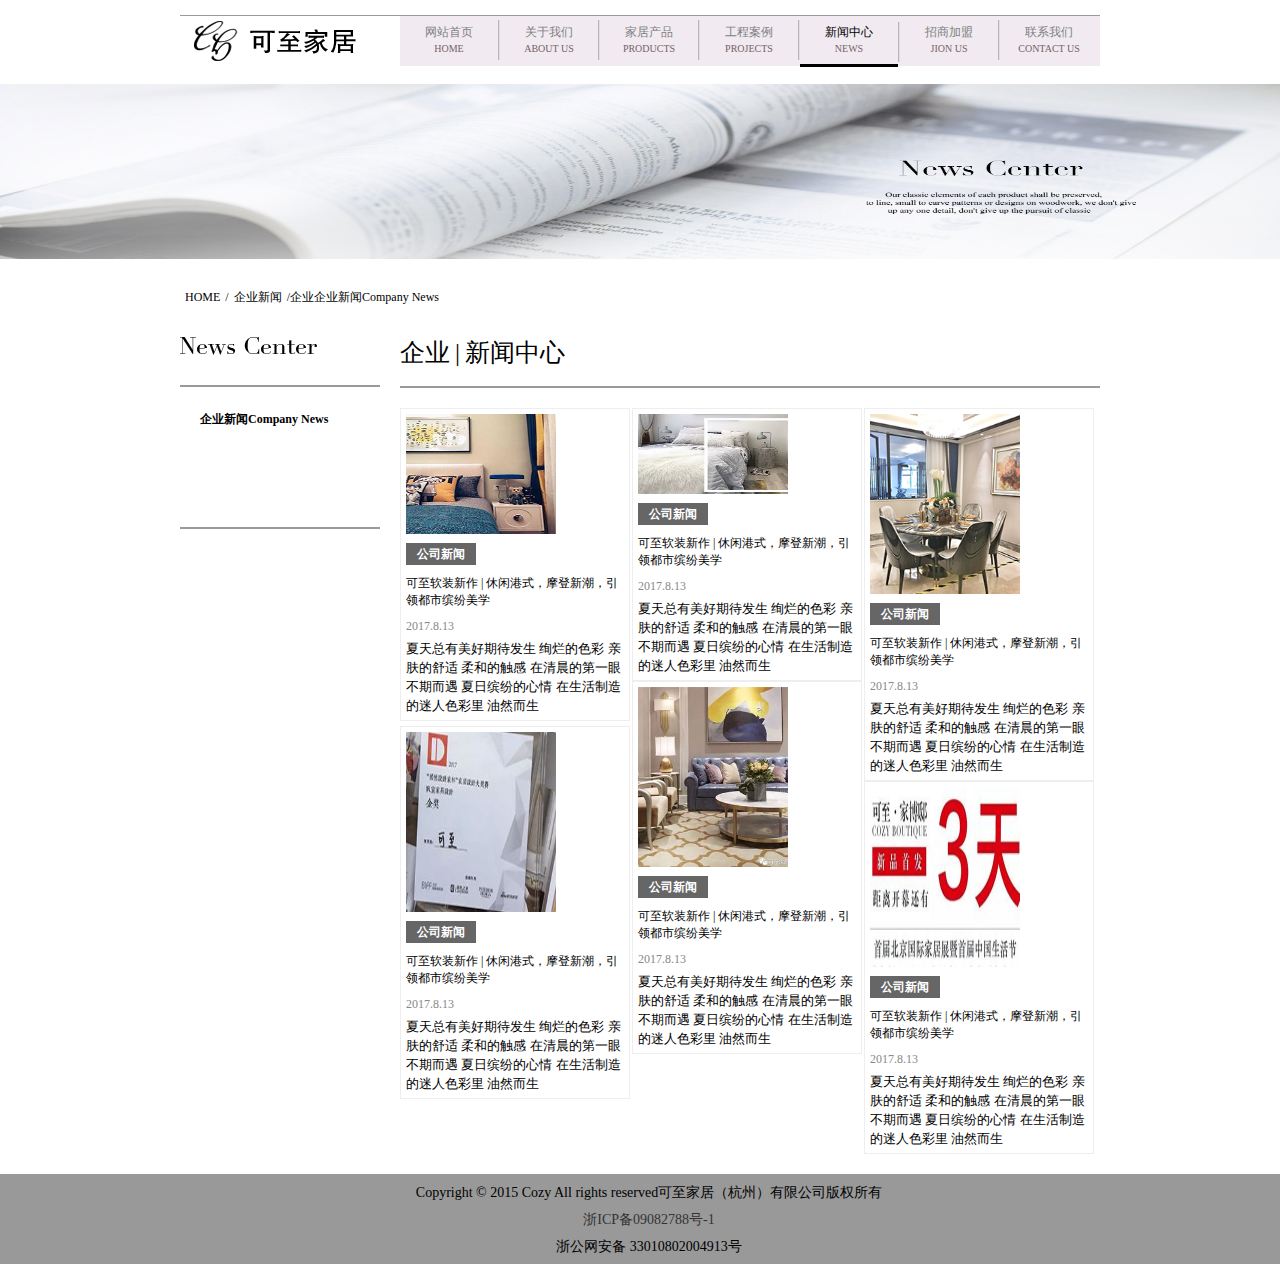
<file: news.html>
<!DOCTYPE html>
<html lang="en">
<head>
	<meta charset="UTF-8">
	<title>
	可至家居—时尚古典 至美传承｜可至·家博邸—时尚轻奢 简中寻美</title>
	<meta name="keywords" content="可至,可至家居,可至家具,家居,家博邸,可至家博邸,ＣＯＺＹ　ＨＥＲＩＴＡＧＥ,ＣＯＺＹ　ＢＯＵＴＩＱＵＥ" />
	<meta name="description" content="可至家居（杭州）有限公司，是一家集高端家具制造及整体软装服务为一体的高端家居品牌，旗下拥有时尚欧美家居品牌可至家居与现代美式轻奢品牌可至·家博邸两大品牌。" />
	<link rel="stylesheet" type="text/css" href="css/gongyong.css">
	<link rel="stylesheet" type="text/css" href="css/new.css">
</head>
<body>
	<div id="header">
		<div id="headernav">
			<div id="logo"><img src="images/logo.png"></div>
			<ul id="nav" class="clearfix">
				<li><a href="index.html">网站首页<br><span>HOME</span></a></li>
				<li><a href="aboutus.html">关于我们<br><span>ABOUT US</span></a></li>
				<li><a href="products.html">家居产品<br><span>PRODUCTS</span></a></li>
				<li><a href="projects.html">工程案例<br><span>PROJECTS</span></a></li>
				<li class="frist"><a href="news.html">新闻中心<br><span>NEWS</span></a></li>
				<li><a href="jionus.html">招商加盟<br><span>JION US</span></a></li>
				<li class="zh"><a href="contactus.html">联系我们<span>CONTACT US</span></a></li>
			</ul>
		</div>
	</div>
	<div id="banner">
		<img src="images/nw01.jpg">
	</div>
	<div id="content" class="clearfix">
		<div id="connav"><a href="index.html">HOME</a>/<a href="">企业新闻</a>/企业企业新闻Company News
		</div>
		<div id="main">
			<div id="left">
				<img src="images/n01.png">
				<ul id="left1">
					<li class="act">企业新闻Company News</li>
				</ul>
			</div>
			<div id="right">
				<section id="s1" class="show">
					<h2>企业<span>|</span>新闻中心</h2>
					<div id="neirong" class="clearfix">
						<div id="nr1" class="clearfix"><a href="new1.html"><img src="images/new1.jpg"><h1>公司新闻</h1><p>可至软装新作 | 休闲港式，摩登新潮，引领都市缤纷美学</p><span>2017.8.13</span><em>夏天总有美好期待发生 绚烂的色彩 亲肤的舒适 柔和的触感 在清晨的第一眼不期而遇 夏日缤纷的心情 在生活制造的迷人色彩里 油然而生</em></a></div>
						<div id="nr2"><a href="new1.html"><img src="images/new.png"><h1>公司新闻</h1><p>可至软装新作 | 休闲港式，摩登新潮，引领都市缤纷美学</p><span>2017.8.13</span><em>夏天总有美好期待发生 绚烂的色彩 亲肤的舒适 柔和的触感 在清晨的第一眼不期而遇 夏日缤纷的心情 在生活制造的迷人色彩里 油然而生</em></a></div>
						<div id="nr3"><a href="new1.html"><img src="images/new3.png"><h1>公司新闻</h1><p>可至软装新作 | 休闲港式，摩登新潮，引领都市缤纷美学</p><span>2017.8.13</span><em>夏天总有美好期待发生 绚烂的色彩 亲肤的舒适 柔和的触感 在清晨的第一眼不期而遇 夏日缤纷的心情 在生活制造的迷人色彩里 油然而生</em></a></div>
						<div id="nr4"><a href="new1.html"><img src="images/new4.jpg"><h1>公司新闻</h1><p>可至软装新作 | 休闲港式，摩登新潮，引领都市缤纷美学</p><span>2017.8.13</span><em>夏天总有美好期待发生 绚烂的色彩 亲肤的舒适 柔和的触感 在清晨的第一眼不期而遇 夏日缤纷的心情 在生活制造的迷人色彩里 油然而生</em></a></div>
						<div id="nr5"><a href="new1.html"><img src="images/new5.jpg"><h1>公司新闻</h1><p>可至软装新作 | 休闲港式，摩登新潮，引领都市缤纷美学</p><span>2017.8.13</span><em>夏天总有美好期待发生 绚烂的色彩 亲肤的舒适 柔和的触感 在清晨的第一眼不期而遇 夏日缤纷的心情 在生活制造的迷人色彩里 油然而生</em></a></div>
						<div id="nr6"><a href="new1.html"><img src="images/new6.jpg"><h1>公司新闻</h1><p>可至软装新作 | 休闲港式，摩登新潮，引领都市缤纷美学</p><span>2017.8.13</span><em>夏天总有美好期待发生 绚烂的色彩 亲肤的舒适 柔和的触感 在清晨的第一眼不期而遇 夏日缤纷的心情 在生活制造的迷人色彩里 油然而生</em></a></div>
					</div>
				</section>
			</div>
		</div>
	</div>
	<div id="footer">
		<div><p>Copyright © 2015 Cozy  All rights reserved可至家居（杭州）有限公司版权所有</p>
	  <a href="#"><p>浙ICP备09082788号-1</p></a>
		<p>浙公网安备 33010802004913号</p>
	</div>
</div>
</body>
</html>
</file>
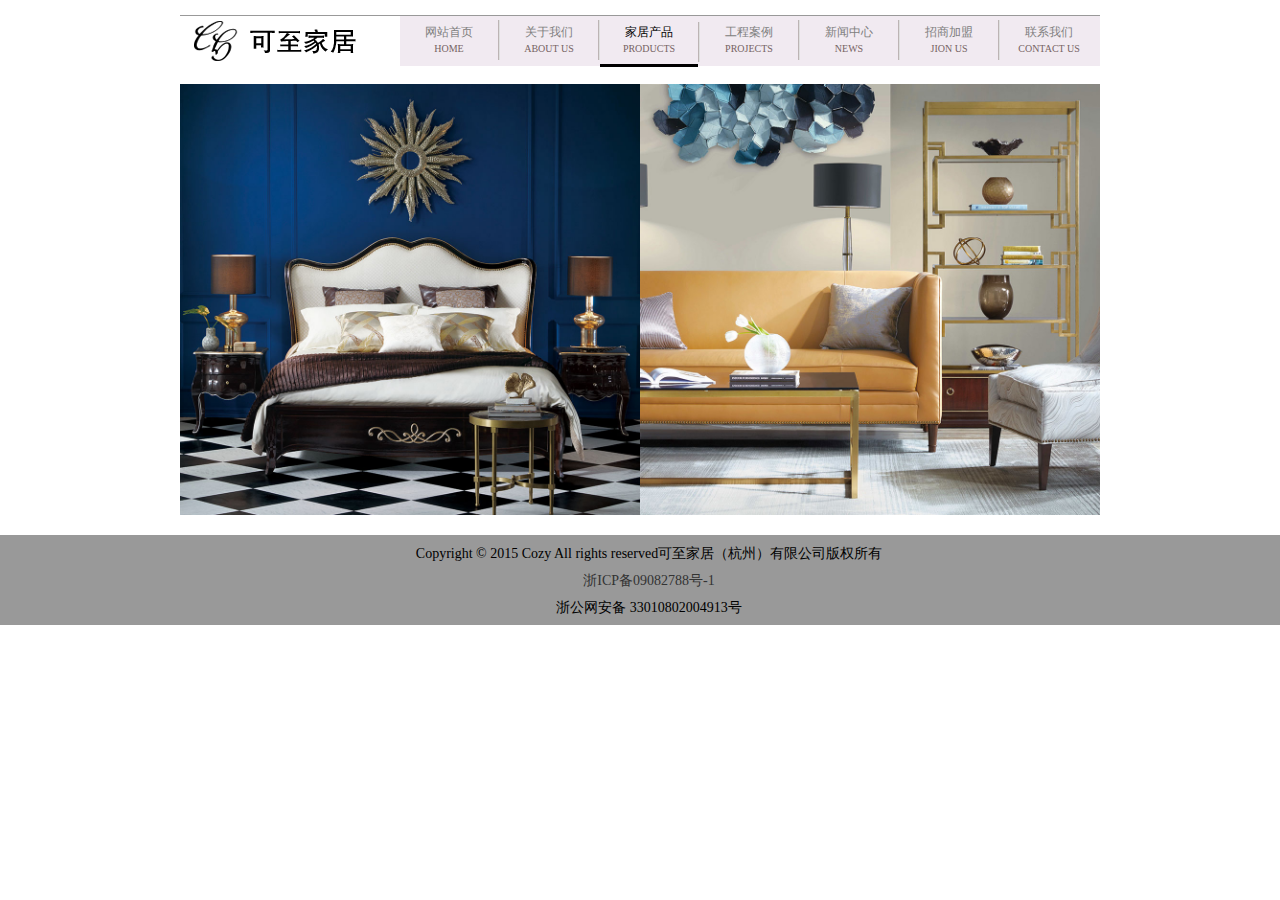
<file: products.html>
<!DOCTYPE html>
<html lang="en">
<head>
	<meta charset="UTF-8">
	<title>
	可至家居—时尚古典 至美传承｜可至·家博邸—时尚轻奢 简中寻美</title>
	<meta name="keywords" content="可至,可至家居,可至家具,家居,家博邸,可至家博邸,ＣＯＺＹ　ＨＥＲＩＴＡＧＥ,ＣＯＺＹ　ＢＯＵＴＩＱＵＥ" />
	<meta name="description" content="可至家居（杭州）有限公司，是一家集高端家具制造及整体软装服务为一体的高端家居品牌，旗下拥有时尚欧美家居品牌可至家居与现代美式轻奢品牌可至·家博邸两大品牌。" />
	<link rel="stylesheet" type="text/css" href="css/gongyong.css">
	<link rel="stylesheet" type="text/css" href="css/products.css">
</head>
<body>
	<div id="header">
		<div id="headernav">
			<div id="logo"><img src="images/logo.png"></div>
			<ul id="nav" class="clearfix">
				<li><a href="index.html">网站首页<br><span>HOME</span></a></li>
				<li><a href="aboutus.html">关于我们<br><span>ABOUT US</span></a></li>
				<li class="frist"><a href="products.html">家居产品<br><span>PRODUCTS</span></a></li>
				<li><a href="projects.html">工程案例<br><span>PROJECTS</span></a></li>
				<li><a href="news.html">新闻中心<br><span>NEWS</span></a></li>
				<li><a href="jionus.html">招商加盟<br><span>JION US</span></a></li>
				<li class="zh"><a href="contactus.html">联系我们<span>CONTACT US</span></a></li>
			</ul>
		</div>
	</div>
	<div id="banner" class="clearfix">
			<a href="products1.html"><img src="images/left1.jpg"><div id="txt1"><img src="images/txt1.png"></div></a>
			<a href="products1.html"><img src="images/right1.jpg"><div id="txt2"><img src="images/txt2.png"></div></a>
		<div id="box"></div>
	</div>
	<div id="footer">
		<div><p>Copyright © 2015 Cozy  All rights reserved可至家居（杭州）有限公司版权所有</p>
	  <a href="#"><p>浙ICP备09082788号-1</p></a>
		<p>浙公网安备 33010802004913号</p>
	</div>
</div>
<script>
</script>
</body>
</html>
</file>
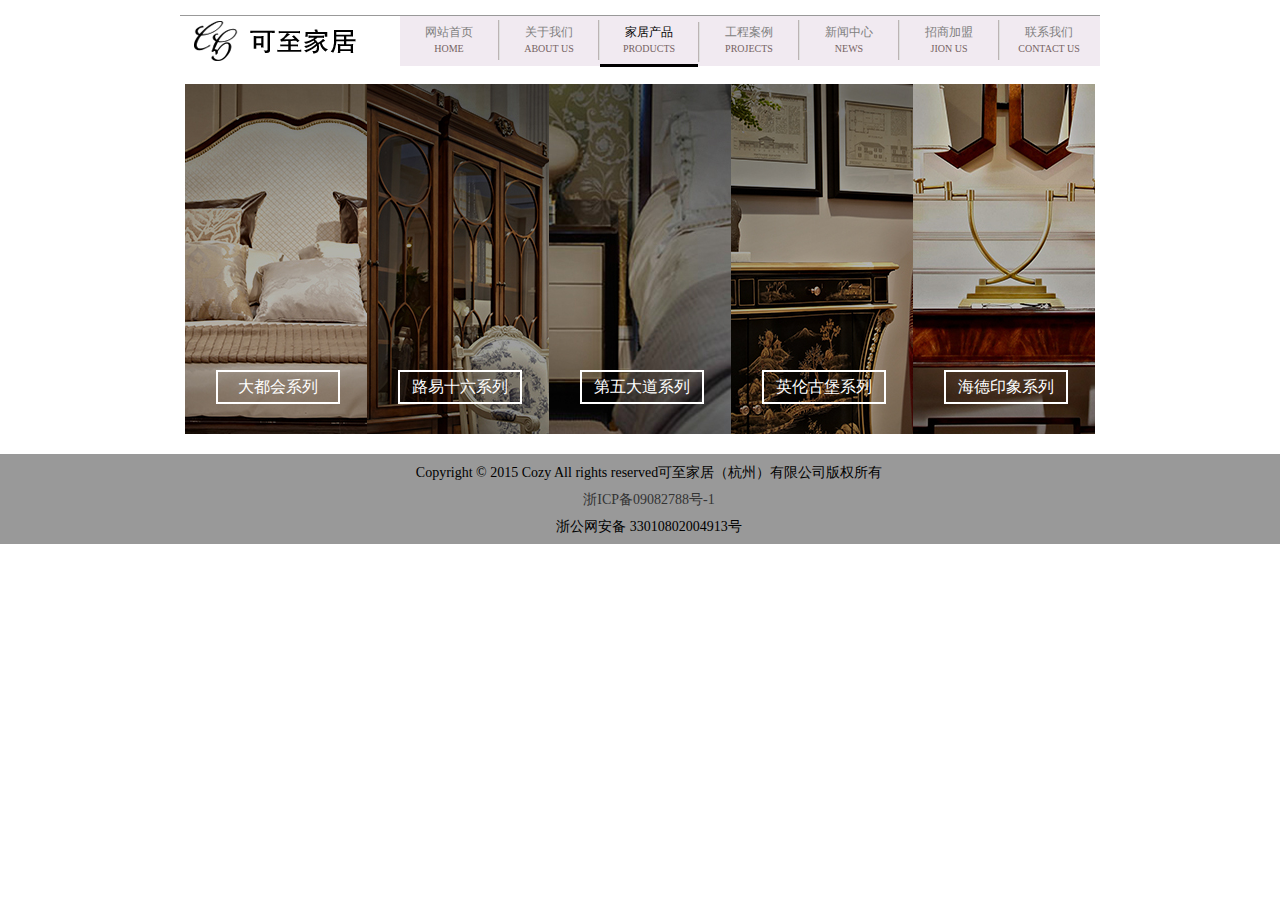
<file: products1.html>
<!DOCTYPE html>
<html lang="en">
<head>
	<meta charset="UTF-8">
	<title>
	可至家居—时尚古典 至美传承｜可至·家博邸—时尚轻奢 简中寻美</title>
	<meta name="keywords" content="可至,可至家居,可至家具,家居,家博邸,可至家博邸,ＣＯＺＹ　ＨＥＲＩＴＡＧＥ,ＣＯＺＹ　ＢＯＵＴＩＱＵＥ" />
	<meta name="description" content="可至家居（杭州）有限公司，是一家集高端家具制造及整体软装服务为一体的高端家居品牌，旗下拥有时尚欧美家居品牌可至家居与现代美式轻奢品牌可至·家博邸两大品牌。" />
	<link rel="stylesheet" type="text/css" href="css/gongyong.css">
	<link rel="stylesheet" type="text/css" href="css/products.css">
	<link rel="stylesheet" type="text/css" href="css/p1.css">
</head>
<body>
	<div id="header">
		<div id="headernav">
			<div id="logo"><img src="images/logo.png"></div>
			<ul id="nav" class="clearfix">
				<li><a href="index.html">网站首页<br><span>HOME</span></a></li>
				<li><a href="aboutus.html">关于我们<br><span>ABOUT US</span></a></li>
				<li class="frist"><a href="products.html">家居产品<br><span>PRODUCTS</span></a></li>
				<li><a href="projects.html">工程案例<br><span>PROJECTS</span></a></li>
				<li><a href="news.html">新闻中心<br><span>NEWS</span></a></li>
				<li><a href="jionus.html">招商加盟<br><span>JION US</span></a></li>
				<li class="zh"><a href="contactus.html">联系我们<span>CONTACT US</span></a></li>
			</ul>
		</div>
	</div>
	<div id="main" class="clearfix">
		<div class="ul">
			<a href="javascript:;" style="background-image: url('images/pro.jpg');"><span id="l1">大都会系列</span></a>
			<a href="javascript:;" style="background-image: url('images/pro2.jpg');"><span id="l2">路易十六系列</span></a>
			<a href="javascript:;" style="background-image: url('images/pro3.jpg');"><span id="l3">第五大道系列</span></a>
			<a href="javascript:;" style="background-image: url('images/pro4.jpg');"><span id="l4">英伦古堡系列</span></a>
			<a href="javascript:;" style="background-image: url('images/pro5.jpg');"><span id="l5">海德印象系列</span></a>
		</div>
	</div>
	<div id="footer">
		<div><p>Copyright © 2015 Cozy  All rights reserved可至家居（杭州）有限公司版权所有</p>
	  <a href="#"><p>浙ICP备09082788号-1</p></a>
		<p>浙公网安备 33010802004913号</p>
	</div>
</div>
<script src="js/jquery.min.js"></script>
<script>
	$('#main a').hover(function() {
		$(this).css('width', '300px').siblings().css('width', '152px');
		// $('.shadow').show();
		$(this).find('.shadow').hide();
	}, function() {
		$('#main a').css('width', '182px');
	});
</script>

</body>
</html>
</file>
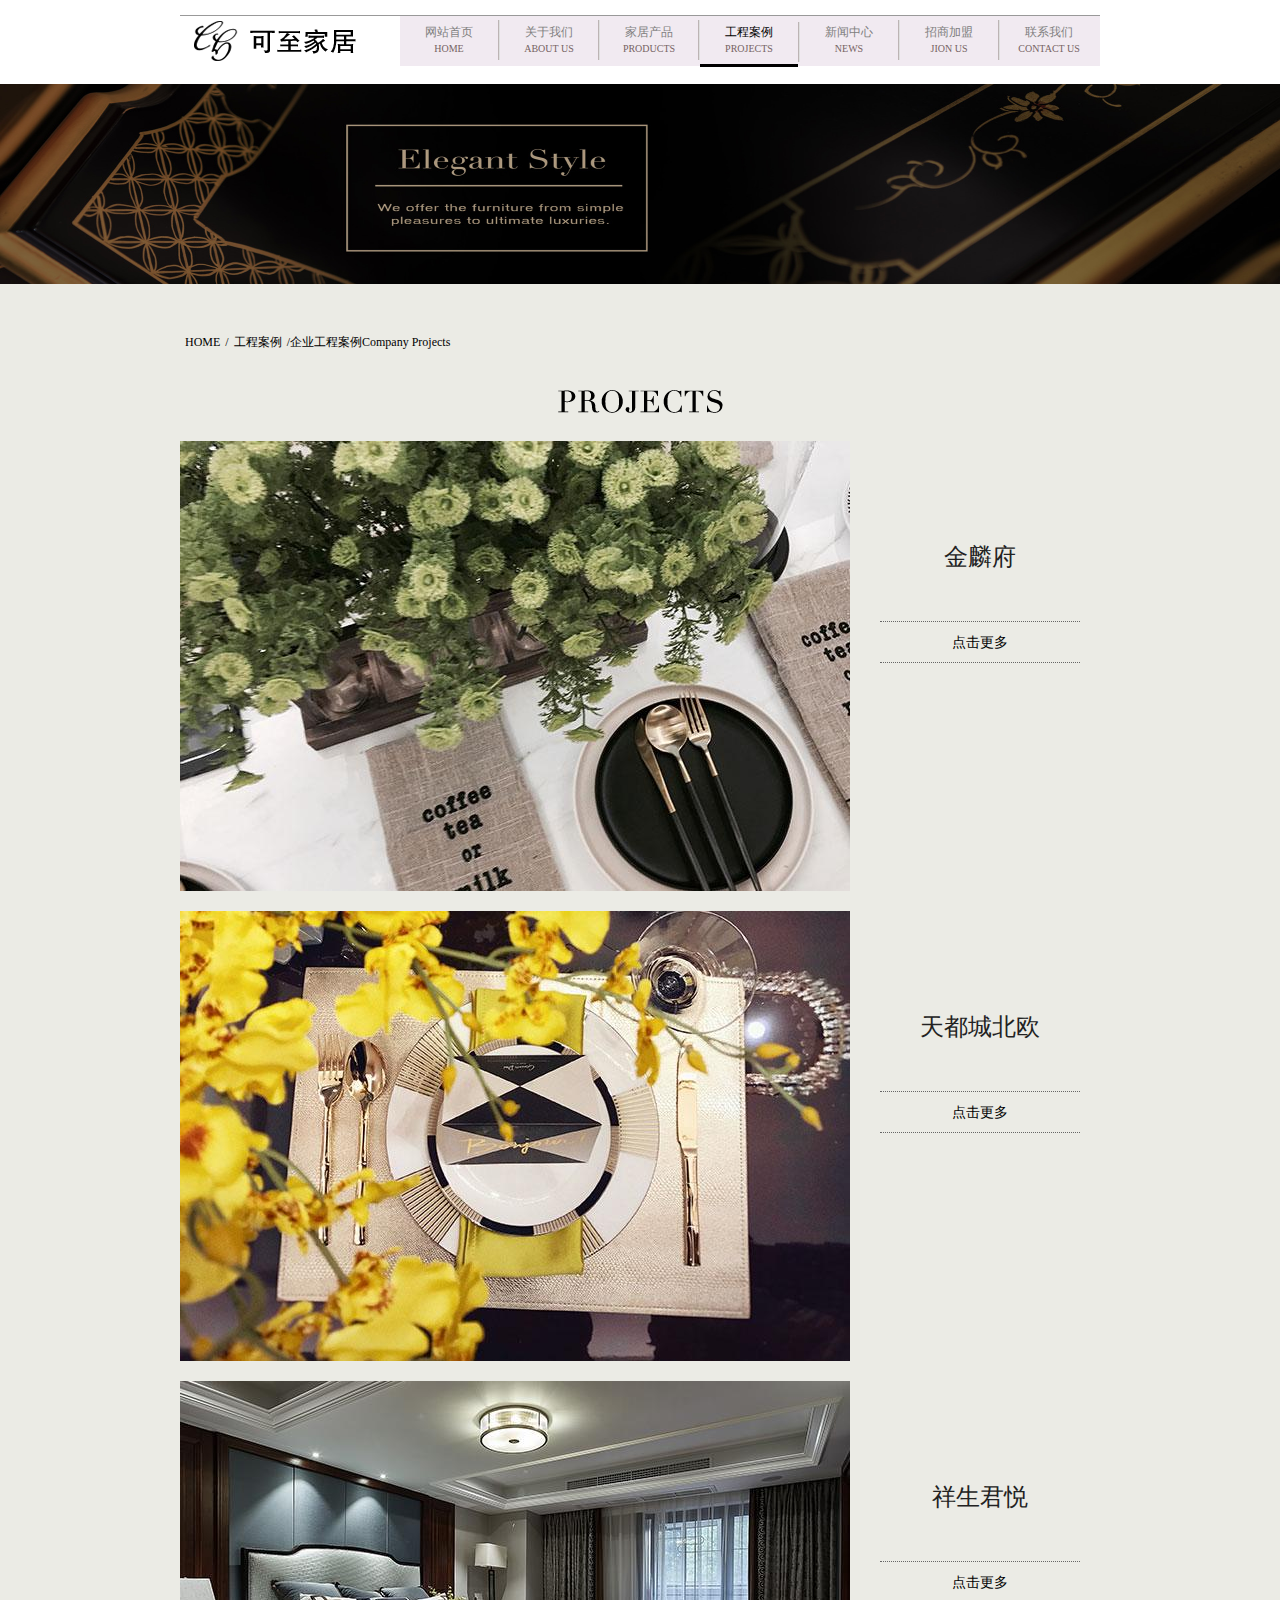
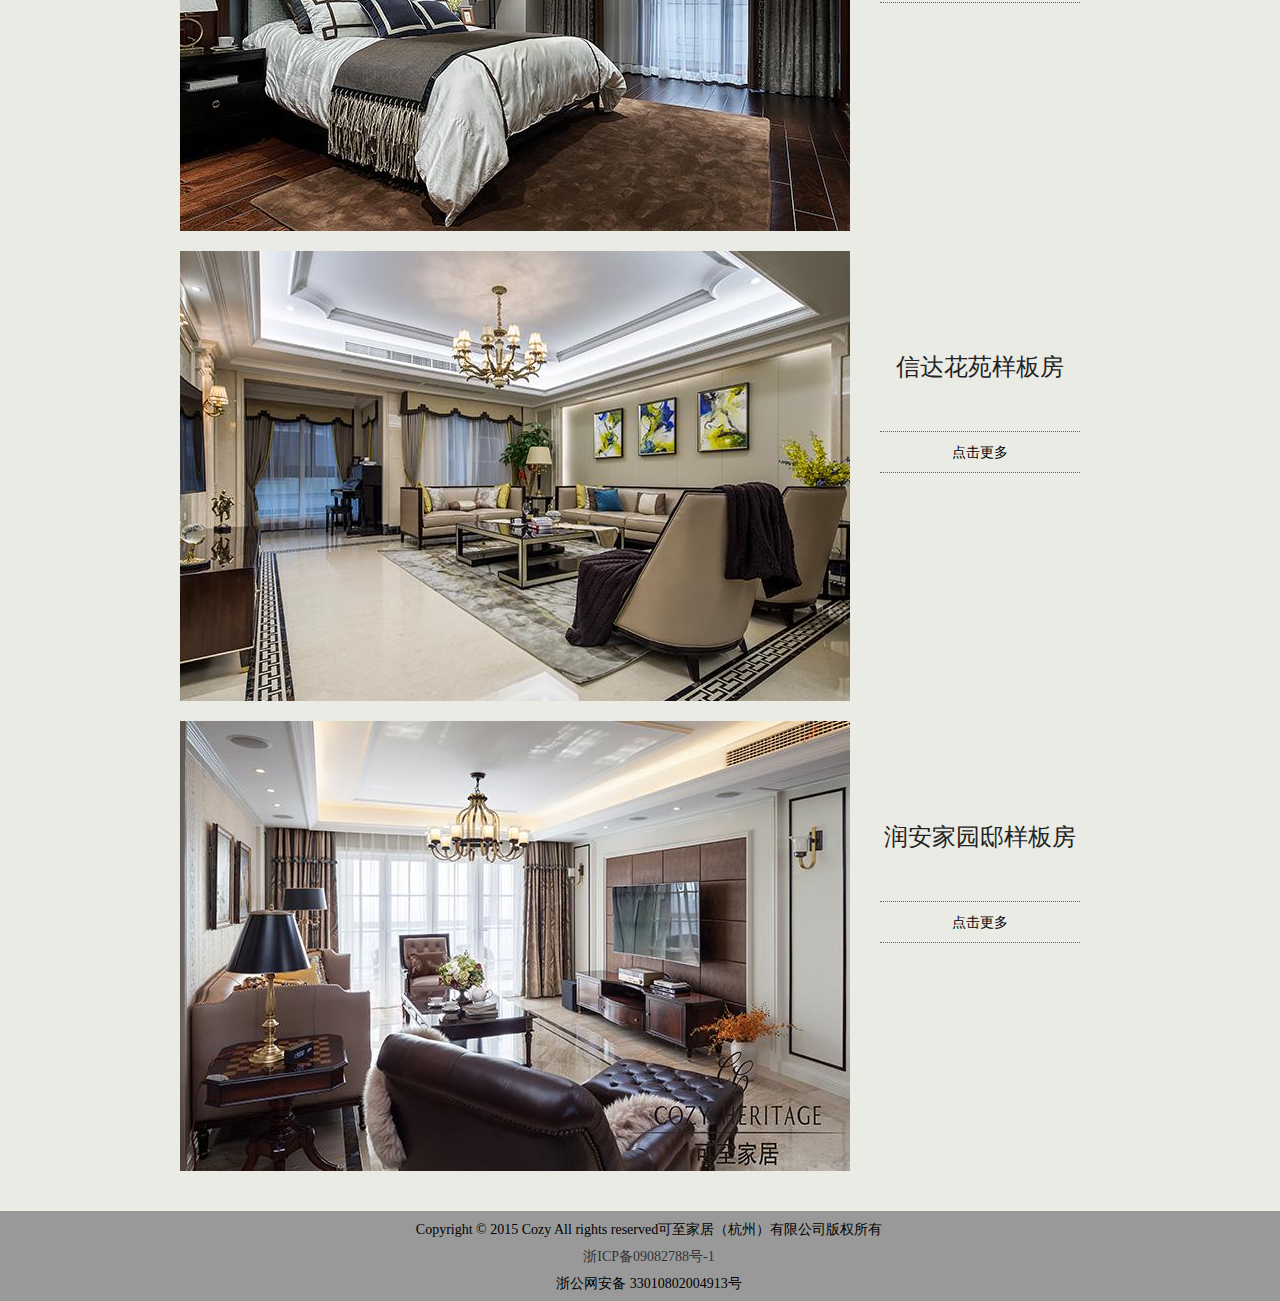
<file: projects.html>
<!DOCTYPE html>
<html lang="en">
<head>
	<meta charset="UTF-8">
	<title>
	可至家居—时尚古典 至美传承｜可至·家博邸—时尚轻奢 简中寻美</title>
	<meta name="keywords" content="可至,可至家居,可至家具,家居,家博邸,可至家博邸,ＣＯＺＹ　ＨＥＲＩＴＡＧＥ,ＣＯＺＹ　ＢＯＵＴＩＱＵＥ" />
	<meta name="description" content="可至家居（杭州）有限公司，是一家集高端家具制造及整体软装服务为一体的高端家居品牌，旗下拥有时尚欧美家居品牌可至家居与现代美式轻奢品牌可至·家博邸两大品牌。" />
	<link rel="stylesheet" type="text/css" href="css/gongyong.css">
	<link rel="stylesheet" type="text/css" href="css/p2.css">
</head>
<body>
	<div id="header">
		<div id="headernav">
			<div id="logo"><img src="images/logo.png"></div>
			<ul id="nav" class="clearfix">
				<li><a href="index.html">网站首页<br><span>HOME</span></a></li>
				<li><a href="aboutus.html">关于我们<br><span>ABOUT US</span></a></li>
				<li><a href="products.html">家居产品<br><span>PRODUCTS</span></a></li>
				<li class="frist"><a href="projects.html">工程案例<br><span>PROJECTS</span></a></li>
				<li><a href="news.html">新闻中心<br><span>NEWS</span></a></li>
				<li><a href="jionus.html">招商加盟<br><span>JION US</span></a></li>
				<li class="zh"><a href="contactus.html">联系我们<span>CONTACT US</span></a></li>
			</ul>
		</div>
	</div>
	<div id="banner">
		<img src="images/gc1.jpg">
	</div>
	<div id="cbg"> 
		<div id="content" class="clearfix">
			<div id="connav"><a href="index.html">HOME</a>/<a href="">工程案例</a>/企业工程案例Company Projects
			</div>
			<div id="main">
				<p>
					<img src="images/gc2.png">
				</p>
				<div>
					<img src="images/gc4.jpg" alt="tu4"><h6>金麟府</h6><span><a href="JavaScript:;">点击更多</a></span>
				</div>
				<div>
					<img src="images/gc5.jpg" alt="tu5"><h6>天都城北欧</h6><span><a href="JavaScript:;">点击更多</a></span>
				</div>
				<div>
					<img src="images/gc6.jpg" alt="tu6"><h6>祥生君悦</h6><span><a href="JavaScript:;">点击更多</a></span>
				</div>
				<div>
					<img src="images/gc7.jpg" alt="tu7"><h6>信达花苑样板房</h6><span><a href="JavaScript:;">点击更多</a></span>
				</div>
				<div>
					<img src="images/gc8.jpg" alt="tu8"><h6>润安家园邸样板房</h6><span><a href="JavaScript:;">点击更多</a></span>
				</div>
			</div>
		</div>
	</div>
	<div id="footer">
		<div><p>Copyright © 2015 Cozy  All rights reserved可至家居（杭州）有限公司版权所有</p>
	  <a href="#"><p>浙ICP备09082788号-1</p></a>
		<p>浙公网安备 33010802004913号</p>
	</div>
</div>
</body>
</html>
</file>
<file: css/gongyong.css>
body,ol,ul,h1,h2,h3,h4,h5,h6,p,th,td,dl,dd,em,form,fieldset,legend,input,textarea,select {
margin:0;
padding:0;
font-family: '微软雅黑';
}
ul {
	list-style: none;
}
a {
	text-decoration: none;
	color: #000;
}
#header,#content,#footer{
	position: relative;
	width: 920px;
	margin: auto;
}
#header {
	margin-top: 15px;
	margin-bottom: 15px;
	border-top: 1px solid #999;
}
#headernav #nav {
	position: absolute;
	right: 0;
	top: 0;
	width: 700px;
	height: 50px;
}
#headernav #nav li {
	float: left;
}
a{
	text-decoration: none;
	color: #808080;
}
#nav{
	height: 50px;
	background:#f1eaf1 ;
}
#nav ul{
	width: 798px;
	margin: 80px auto;
}
#nav li{
	width: 100px;
	text-align: center;
	font-size: 12px;
	float: left;
	background: url('../images/兴旺.png') no-repeat right;
}
#nav .zh{
	background: none;
}
#nav .last {
	background: none;
}
#nav a span{
	color: #766363;
	font-size: 10px;
}
#nav li a{
	display: block;
	width: 82px;
	padding:8px 8px ;
}
#nav li a:hover{
	border-bottom: 3px solid #000;
	color: #000;
}
#nav .frist a{
	border-bottom: 3px solid #000;
	color: #000;
}
#nav li a:hover span {
	color: #000;
}
#footer {
	width: 918px;
	height: 83px;
	margin: 0 auto;
}
#footer p {
	width: 918px;
	height: 17px;
	font-size: 14px;
	padding-top: 10px;
	text-align: center;
}
.clearfix:after {
	display: block;
	content: " ";
	clear: both;
}
</file>
<file: css/index.css>
#banner {
	width: 918px;
	height: 505px;
	position: relative;
	border-radius: 10px;
	overflow: hidden;
	margin: auto;
}
#banner ul {
	width: 5508px;
	position: absolute;
	top: 0;
}
#banner li {
	width: 918px;
	float: left;
}
#banner p{
	position: absolute;
	width: 30px;
	height: 60px;
	background: #333333;
	color: #fff;
	line-height: 60px;
	text-align: center;
	font-size: 20px;
	font-weight: bold;
	z-index: 3;
	opacity: .5;
	cursor: pointer;
}
#banner #prev {
	top:50%;
	margin-top: -30px;
	left: -30px;
}
#banner #prev:hover {
	opacity: .8;
}
#banner #next {
	top:50%;
	margin-top: -30px;
	right: -30px;
}
#banner #next:hover {
	opacity: .8;
}
#banner:hover #prev{
	left: 0;
}
#banner:hover #next{
	right: 0;
}
#btns {
	position: absolute;
	bottom: 10px;
	width: 100%;
	text-align: center;
}
#btns span {
	display: inline-block;
	width: 15px;
	height: 15px;
	border: 1px solid #fff;
	background: #888;
	border-radius: 50%;
	margin: 0 2px;
	cursor: pointer;
}
#btns .on {
	background: orangered;
}
#content{
	margin-top: 20px;
}
#content #ul1 {
	width: 918px;
	height: 125px;

}
#content #ul1 li  {
	float: left;
	position: relative;
	margin-left: 5px;
	border-radius: 5px;
	margin-right: 3px;
}
#content #ul1 li div {
	font-size: 12px;
	font-weight: bold;
	line-height: 125px;
	text-align: center;
	position: absolute;
	right: 0;
	top: 0;
	width: 221px;
	height: 125px;
	border-radius: 10px;
	background: #fff;
	opacity: .5;
}
#content #ul1 li div span {
	color: #000;
	z-index: 5;
}
#content #ul1 a:hover div {
	opacity: 0;
}
#content #ul1 li img {
	border-radius: 8px;
	width: 221px;
	height: 125px;
}
#right1{
	height: 130px;
}
#content #left1 {
	margin-top: 20px;
	float: left;
	width: 357px;
	border: 1px solid #888;
	height: 105px;
	border-left: none;
	line-height: 105px;
	text-align: center;
}
#content #right1 #ul2{
	margin-top: 20px;
	width: 560px;
	float: left;
	height: 105px;
	border: 1px solid #888;
	border-right: none;
	border-left: none;
}
#content #right1 #ul2 li {
	font-size: 14px;
	color: #888;
	line-height: 35px;
}
#main2 {
	height: 130px;
}
#content #right1 #ul2 li a{
	display: inline-block;
	float: right;
	color: #c28a54;
}
#content #right1 #ul2 li a:hover {
	color: #c00;
}
#left3 {
	width: 300px;
	height: 243px;
	float: left;
	border-right:  1px solid #888;
	border-bottom:  1px solid #888;
}
#left3 ul {
	padding-top: 30px;
	padding-left: 30px;
}
#left3 ul  li{
	line-height: 2;
}
#left3 ul  li a:hover {
	color: #c00;
}
#left3 div {
	font-weight: bold;
}
#center3 {
	width: 295px;
	height: 243px;
	float: left;
	border-right:  1px solid #888;
	border-bottom:  1px solid #888;
}	
#center3 h1{
	width: 294px;
	height: 17px;
	margin: 30px 0;
	font-size: 16px;
	text-align: center;
} 
#center3 #wx {
	width: 30px;
	height: 30px;
	margin: 0 auto;
}
#center3 #ss {
	width: 90px;
	height: 90px;
	margin: 0 auto;
}
#center3 #ss  img{
	width: 90px;
	height: 90px;
}
#main3 {
	height: 243px;
}
#right3 {
	float: left;
	width: 297px;
	height: 243px;
	border-bottom:  1px solid #888;
}
#right3 h1 {
	width: 294px;
	height: 17px;
	margin: 30px 0;
	font-size: 16px;
	text-align: center;
}
#right3 #yximg{
	width: 33px;
	height: 33px;
	float: left;
	margin-left: 50px;
}
#right3 #yxwz {
	width: 135px;
	height: 45px;
	float: left;
	font-size: 10px;
	color: #888;
}
#right3 #ss {
	width: 207px;
	height: 27px;
	margin-left: 80px;
	margin-top: 90px;
}
</file>
<file: css/aboutus.css>
#banner {
	height: 175px;
}
#banner img{
	height: 175px;
	width: 100%;
}
#content #connav {
	width: 920px;
	height: 17px;
	margin: 30px 0;
	font-size: 12px;
}
#content #connav a{
	margin: 0 5px;
	font-size: 12px;
	color: #000;
}
#content #connav a:hover {
	font-weight: bold;
}
#main {
	height: 600px;
}
#left {
	width: 200px;
	height: 186px;
	float: left;
	font-size: 12px;
}
#left img {
margin-bottom: 20px;
}
#left ul {
	width: 200px;
	height: 120px;
	padding-bottom: 20px;
	border-top: 2px solid #999;
	border-bottom: 2px solid #999;
}
#left ul li {
	margin-top: 24px;
	margin-left: 20px;
	text-align: left;
	cursor: pointer;
	color: #666;
}
#left ul li:hover,#left ul .act {
	color: #000;
	font-weight: bold;
}
#right {
	width: 700px;
	height: 510px;
	margin-left: 20px;
	float: left;
}
#right  h2{
	font-size: 25px;
	font-weight: normal;
	padding-bottom: 17px;
	border-bottom:  2px solid #999;
}
#right  h2 span {
	margin: 0 5px;
}
#right p {
	font-size: 12px;
	color: #000;
	text-indent: 2em;
	line-height: 1.5;
	margin-bottom: 20px;
}
#right #s1 img {
	width: 700px;
	height: 100%;
	margin: 20px 0;
	cursor: pointer;
}
#right #s1 img:hover {
	background: #000;
	opacity: .9;
}
#right #s2 #s21 {
	float: left;
	width: 450px;
	height: 500px;
}
#right #s2 #s21 p{
	line-height: 2;
	font-size: 14px;
}
#right #s2 h3 {
	font-size: 15px;
	margin: 20px 10px;
}
#right #s2 #s22 {
	width: 250px;
	float: left;
}
#right #s2 #s22 img {
	width: 200px;
	height: 160px;
	margin: 25px;
	margin-bottom: 0;
}
#right #s2 #s22 p {
	margin-left: 15px;
}
#right #s3 h3 {
	font-size: 15px;
	margin: 20px 10px;
}
#right #s3 p{
	width: 650px;
	margin: 0 auto;
}
#right section {
	display: none;
}
#right .show{
	display: block;
}
#footer {
	width: 100%;
	height: 90px;
	background: #999;
}
#footer div{
	margin: 0 auto;
	color: #000;
	width: 900px;
}
#footer div a{
	color: #333;
}
</file>
<file: css/contactus.css>
#content{
		height: 700px;
	}
	#lx form{
		display: block;
		float: left;
		width: 390px;
		height: 500px;
		margin-top: 30px;
	}
	#lx form input {
		width: 280px;
		height: 25px;
		border-radius: 5px;
		border: 1px solid #888;
	}
	#lx form b{
		color: #c00;
	}
	#lx form span,#lx form p input {
		vertical-align: middle;
	}
	#lx form span,#lx form p textarea {
		vertical-align: middle;
	}
	form p textarea {
		width: 310px;
	}
	#rx {
		margin-top: 20px;
		float: left;
		width: 300px;
		color:#555;
		border: 1px solid #888;
	}
	#rx h1 {
		font-size: 20px;
		margin-top: 20px;
		margin-left: 20px;
		margin-right: 20px;
		padding-bottom: 10px;
		border-bottom: 2px dashed #666;
	}
	#rx h3 {
		margin: 12px 20px;
		width: 250px;
		height: 20px;
		color: #fff;
		font-weight: normal;
		line-height: 20px;
		font-size: 13px;
		padding-left: 10px;
		background: #222;
	}
	#rx p{
		font-size: 12px;
		margin: 12px 20px;
		width: 260px;
		text-indent: 0;
	}
	#footer {
		margin-top: 20px;
	}
</file>
<file: css/jionus.css>
#banner p{
			width: 900px;
			height: 450px;
			margin: 0 auto;
			background-size: cover;
			margin-bottom: 10px;
		}
		#b1 {
			background: url('images/join01.jpg') no-repeat center;
		}
		#b2 {
			background: url('images/join02.jpg') no-repeat center;
		}
		#b3 {
			background: url('images/join03.jpg') no-repeat center;
		}
		#b4 {
			background: url('images/join04.jpg') no-repeat center;
		}
		#banner #b5 {
			height: 700px;
			background: url('images/join05.jpg') no-repeat center;
		}
		#b6 {
			background: url('images/join06.jpg') no-repeat center;
		}
		#b7 {
			background: url('images/join07.jpg') no-repeat center;
		}
		#b8 {
			height: 700px;
			background: url('images/join08.jpg') no-repeat center;
		}
		#footer {
			width: 100%;
			height: 90px;
			margin-top: 20px;
			background: #999;
		}
		#footer div{
			margin: 0 auto;
			color: #000;
			width: 900px;
		}
		#footer div a{
			color: #333;
		}
</file>
<file: css/news1.css>
#banner {
		height: 175px;
	}
	#banner img{
		height: 175px;
		width: 100%;
	}
	#content #connav {
		width: 920px;
		height: 17px;
		margin: 30px 0;
		font-size: 12px;
	}
	#content #connav a{
		margin: 0 5px;
		font-size: 12px;
		color: #000;
	}
	#content #connav a:hover {
		font-weight: bold;
	}
	#main {
		height: 600px;
	}
	#left {
		width: 200px;
		height: 186px;
		float: left;
		font-size: 12px;
	}
	#left img {
	margin-bottom: 20px;
	}
	#left ul {
		width: 200px;
		height: 120px;
		padding-bottom: 20px;
		border-top: 2px solid #999;
		border-bottom: 2px solid #999;
	}
	#left ul li {
		margin-top: 24px;
		margin-left: 20px;
		text-align: left;
		cursor: pointer;
		color: #666;
	}
	#left ul li:hover,#left ul .act {
		color: #000;
		font-weight: bold;
	}
	#right  h2{
		font-size: 25px;
		font-weight: normal;
		margin-bottom: 20px;
		padding-bottom: 17px;
		border-bottom:  2px solid #999;
	}
	#right  h2 span {
		margin: 0 5px;
	}
		#right {
			width: 700px;
			margin-left: 20px;
			float: left;
		}
		#newstop{
			width: 700px;
		}
		#newstop h1 {
    text-align: center;
    font-size: 18px;
    font-weight: normal;
    line-height: 36px;
		}
		#newstop p {
    font-weight: normal;
    text-align: center;
    line-height: 25px;
    color: #666;
    border-bottom: 1px dotted #000;
    padding-bottom: 10px;
    margin-bottom: 25px;
    font-size: 14px;
		}
		#newsmain ul li img {
			width: 650px;
			height: 550px;
		}
		#newsmain ul li {
			line-height: 3;
			font-size: 14px;
			color: #333;
			text-align: center;
		}
		#newsbl a{
			display: block;
			width: 418px;
			font-size: 14px;
			margin: 10px 0;
		}
		#newsbl a:hover {
			color: #c00;
		}
		#newsbr {
			display: block;
			float: right;
			width: 50px;
			height: 25px;
			background: #333;
			font-size: 14px;
			color: #fff;
			border-radius: 3px;
			text-align: center;
			line-height: 25px;
		}
		#newsbr:hover {
			background: #888;
			color: #c00;
			font-weight: bold;
		}
		#footer {
			width: 100%;
			height: 90px;
			margin-top: 20px;
			background: #999;
		}
		#footer div{
			margin: 0 auto;
			color: #000;
			width: 900px;
		}
		#footer div a{
			color: #333;
		}
</file>
<file: css/new.css>
#banner {
	height: 175px;
}
#banner img{
	height: 175px;
	width: 100%;
}
#content #connav {
	width: 920px;
	height: 17px;
	margin: 30px 0;
	font-size: 12px;
}
#content #connav a{
	margin: 0 5px;
	font-size: 12px;
	color: #000;
}
#content #connav a:hover {
	font-weight: bold;
}
#main {
	height: 600px;
}
#left {
	width: 200px;
	height: 186px;
	float: left;
	font-size: 12px;
}
#left img {
margin-bottom: 20px;
}
#left ul {
	width: 200px;
	height: 120px;
	padding-bottom: 20px;
	border-top: 2px solid #999;
	border-bottom: 2px solid #999;
}
#left ul li {
	margin-top: 24px;
	margin-left: 20px;
	text-align: left;
	cursor: pointer;
	color: #666;
}
#left ul li:hover,#left ul .act {
	color: #000;
	font-weight: bold;
}
#right  h2{
	font-size: 25px;
	font-weight: normal;
	margin-bottom: 20px;
	padding-bottom: 17px;
	border-bottom:  2px solid #999;
}
#right  h2 span {
	margin: 0 5px;
}
	#right {
		width: 700px;
		margin-left: 20px;
		/* height: 800px; */
		float: left;
	}
	#neirong div {
		width: 218px;
		height: 100%;
		padding: 5px;
		margin-right: 2px;
		overflow: hidden;
		border: 1px #eee solid;
		float: left;
	}
	#neirong div:after{
		clear: both;
	}
	#neirong  #nr2 img{
		height: 80px;
		/* text-overflow: ellipsis; */
	}
	#neirong  #nr4 {
		margin-top: -55px;
	}
	#neirong  #nr5 {
		margin-top: -100px;
	} 
	#neirong a:hover {
		display: block;
		box-shadow: 0 0 15px rgba(0, 0, 0, 0.5);
	}
	#neirong  #nr1 img {
		height: 120px;
	}
	#neirong div img{
		width: 150px;
		height: 180px;
	}
	#neirong div a h1{
		width: 70px;
		height: 22px;
		background: #666;
		color: #fff;
		font-size: 12px;
		line-height: 22px;
		text-align: center;
		margin: 5px 0;
	}
	#neirong div a span {
		display: block;
		color: #888;
		margin: 5px 0;
		font-size: 12px;
	}
	#neirong div a em {
		text-indent: 2em;
		font-size: 13px;
		font-style: normal;
		color: #000;
	} 
	#neirong div a p{
		font-size: 12px;
		margin: 10px 0;
		color: #000;
	}
	#footer {
		width: 100%;
		height: 90px;
		margin-top: 20px;
		background: #999;
	}
	#footer div{
		margin: 0 auto;
		color: #000;
		width: 900px;
	}
	#footer div a{
		color: #333;
	}
</file>
<file: css/products.css>
#banner {
	margin: 0 auto;
	width: 920px;
	height: 100%;
}
#banner a {
	position: relative;
}
#banner a:hover img{
	opacity: .5;
}
#banner a:hover #txt1 img{
	opacity: 1;
}
#banner a:hover #txt2 img{
	opacity: 1;
}
#banner a img{
	width: 460px;
	float: left;
}
#banner #txt1 img,#banner #txt2 img{
	width: 200px;
	height: 200px;
	opacity: 0;
	z-index: 3;
}
#txt1{
	position: absolute;
	top: 130px;
	right: 130px;
}
#txt2{
	position: absolute;
	top: 130px;
	right: 130px;
}
#footer {
	width: 100%;
	height: 90px;
	margin-top: 20px;
	background: #999;
}
#footer div{
	margin: 0 auto;
	color: #000;
	width: 900px;
}
#footer div a{
	color: #333;
}
</file>
<file: css/p1.css>
#main .ul{
		width: 910px;
		height: 350px;
		margin: 0 auto;
	}
	#main a{
		float: left;
		width: 182px;
		height: 350px;
		background: center;
		transition: width linear .5s;
		/* display: block; */
		position: relative;
	}
	#main .ul a span {
		position: absolute;
		width: 120px;
		height: 30px;
		border: 2px solid #fff;
		color: #fff;
		line-height: 30px;
		text-align:center;
		bottom: 30px;
		left: 50%;
		margin-left: -60px;
	}
</file>
<file: css/p2.css>
#cbg{
	padding: 20px 0;
	background: #ebebe5;
}
#banner {
	height: 200px;
}
#banner img{
	height: 200px;
	width: 100%;
}
#content #connav {
	width: 920px;
	height: 17px;
	margin: 30px 0;
	font-size: 12px;
}
#content #connav a{
	margin: 0 5px;
	font-size: 12px;
	color: #000;
}
#content #connav a:hover {
	font-weight: bold;
}
#main p{
	width: 420px;
	height: 40px;
	margin: 0 auto;
	margin-bottom: 20px;
}
#main div{
	position: relative;
	width: 900px;
	height: 450px;
	margin: 20px 0;
}
#main div img {
	float: left;
}
#main div img:hover{
	cursor: pointer;
}
#main div h6 {
	position: absolute;
	height: 30px;
	width: 200px;
	color: #222;
	font-weight: normal;
	text-align: center;
	top: 100px;
	right: 0;
	font-size: 24px;
}
#main div span {
	position: absolute;
	top: 180px;
	right: 0;
	line-height: 40px;
	display: block;
	width: 200px;
	height: 40px;
	border: 1px dotted #666;
	border-left: none;
	border-right: none;
	text-align: center;
}
#main div span a{
	font-size: 14px;
	color: #000;
}
#main div span a:hover {
	color: #c00;
}
#footer {
	width: 100%;
	height: 90px;
	background: #999;
}
#footer div{
	margin: 0 auto;
	color: #000;
	width: 900px;
}
#footer div a{
	color: #333;
}
</file>
